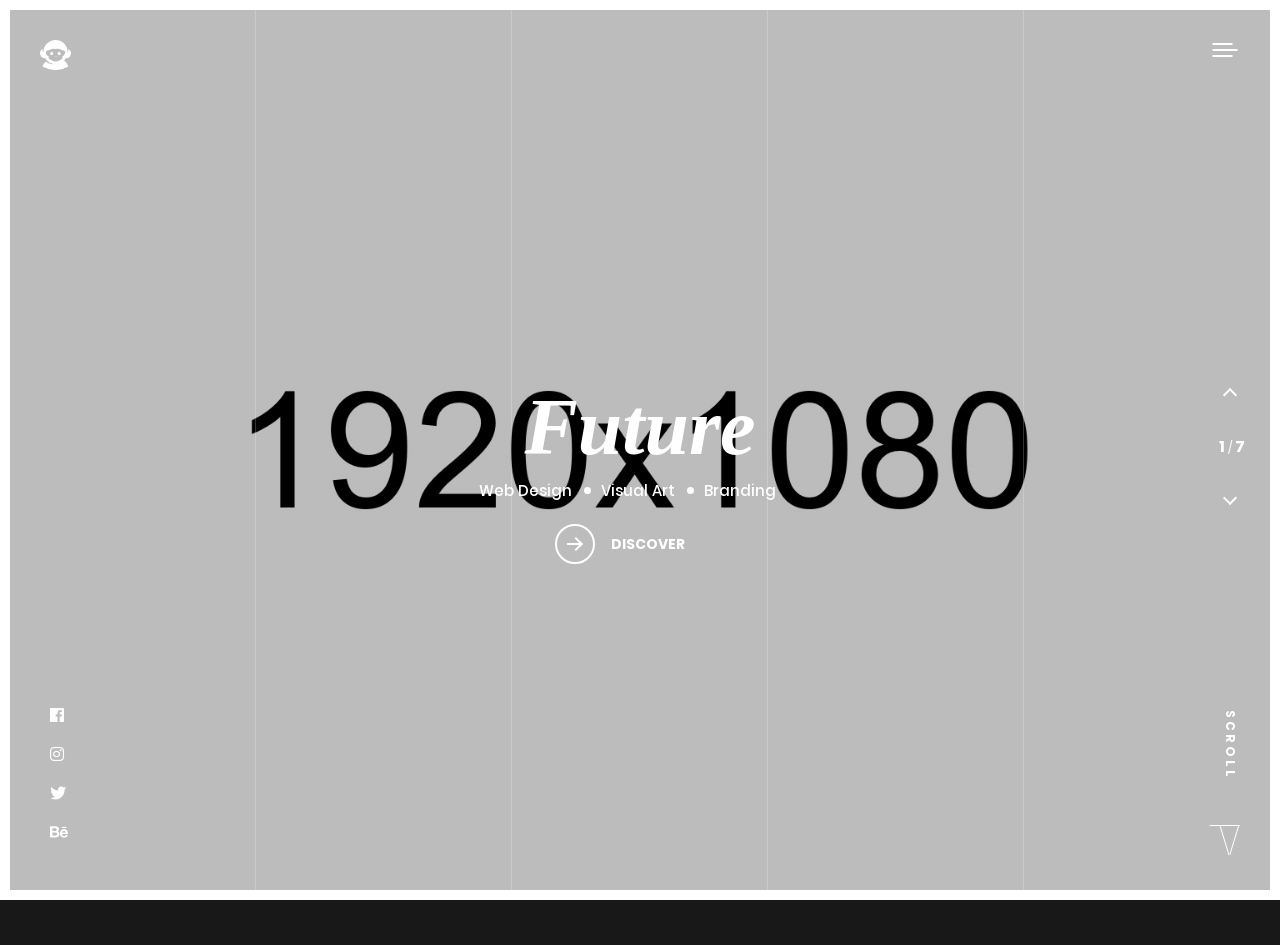
<file: index.html>
<!DOCTYPE html>
<html lang="en">

<head>
    <meta charset="UTF-8">
    <meta name="viewport" content="width=device-width, initial-scale=1.0">
    <meta http-equiv="X-UA-Compatible" content="ie=edge">
    <title>Marmozet - Fullscreen</title>
   
    <link rel="stylesheet" href="vendor/font-awesome-5/css/fontawesome-all.min.css">
    <link rel="stylesheet" href="css/custom.css">
    <link rel="stylesheet" href="css/main.css">
    <link rel="stylesheet" href="css/fullsreen-showcase.css">
    <link rel="stylesheet" href="css/responsive-fullsreen.css">
</head>

<body>
    <!-- Preloader  -->
    <div id="preloader">
        <div class="loader-logo text-center">
            <img src="img/logo.png" alt="">
            <p>Please Wait</p>
        </div>
    </div>
    <div class="loader">
        <div class="block_first"></div>
        <div class="block_second"></div>
    </div>

    <!-- Navbar -->
    <nav>
        <div class="">
            <div class="nav-burger c-magnetic">
                <div class="span">
                    <div class="toggle-btn link empty-cursor">
                        <div class="burger-menu">
                            <span class="one"></span>
                            <span class="two"></span>
                            <span class="tre"></span>
                        </div>
                    </div>
                </div>
            </div>
        </div>

        <div class="bg_block_first"></div>
        <div class="bg_block_second"></div>

        <div class="manu-container">
            <div class="menu">
                <div class="data">
                    <div class="links">
                        <ul>
                            <li><span class="menu-link multi-start">Works</span>
                                <ul class="multimenu">
                                    <li><a class="link load-marmoset" href="index.html">Fullscreen</a></li>
                                    <li><a class="link load-marmoset" href="home-single.html">Single</a></li>
                                    <li><a class="link load-marmoset" href="home-multi-vert.html">Multi</a></li>
                                </ul>
                            </li>
                            <li><a class="menu-link multi-leave link load-marmoset" href="about.html">About</a></li>
                            <li><a class="menu-link multi-leave link load-marmoset" href="contact.html">Contact</a></li>
                            <li><a class="menu-link multi-leave link load-marmoset" href="index.html">Buy Now</a></li>
                        </ul>
                    </div>

                </div>

            </div>
        </div>
    </nav>
    <!-- Logo -->
    <div class="logo">
        <a class="link" href="index.html"><img src="img/logo.png" alt="logo"></a>
    </div>

    <!-- Custom Cursor -->
    <div class="cursor"></div>
    <div class="cursor-follower"></div>
    <div class="up-down">
        <div class="to-up c-magnetic empty-cursor">
            <div class="span">
                <div class="circle">
                    <div class="arrow"></div>
                </div>
            </div>
        </div>
        <div class="to-down c-magnetic empty-cursor">
            <div class="span">
                <div class="circle">
                    <div class="arrow"></div>
                </div>
            </div>
        </div>
    </div>
    <div class="swiper-pagination"></div>
    <!-- social media -->
    <div class="social">
        <ul>
            <li class="c-magnetic">
                <span>
                    <a class="link span" href="#" target="_blank">
                        <i class="fab fa-facebook" aria-hidden="true"></i>
                    </a>
                </span>
            </li>

            <li class="c-magnetic">
                <span>
                    <a class="link span" href="#" target="_blank">
                        <i class="fab fa-instagram" aria-hidden="true"></i>
                    </a>
                </span>
            </li>

            <li class="c-magnetic">
                <span>
                    <a class="link span" href="#" target="_blank">
                        <i class="fab fa-twitter" aria-hidden="true"></i>
                    </a>
                </span>
            </li>

            <li class="c-magnetic">
                <span>
                    <a class="link span" href="#" target="_blank">
                        <i class="fab fa-behance" aria-hidden="true"></i>
                    </a>
                </span>
            </li>
        </ul>
    </div>

    <div class="copyright">
        <p>&copy; cingunt 2019</p>
    </div>

    <!-- Scroll Animimation -->
    <div class="c-scroll-icon">
        <p>SCROLL</p>
        <div class="c-scroll-icon-line-mask">
            <div class="c-scroll-icon-line"></div>
        </div>
        <div class="c-scroll-icon-triangle">
            <div class="c-scroll-icon-triangle-mask first">
                <div class="c-scroll-icon-triangle-line first"></div>
            </div>
            <div class="c-scroll-icon-triangle-mask right">
                <div class="c-scroll-icon-triangle-line right"></div>
            </div>
            <div class="c-scroll-icon-triangle-mask left">
                <div class="c-scroll-icon-triangle-line left"></div>
            </div>
            <div class="c-scroll-icon-triangle-mask last">
                <div class="c-scroll-icon-triangle-line last"></div>
            </div>
        </div>
    </div>



    <!-- border main -->
    <div class="border-fixed"></div>

    <div class="swiper-container">

        <div class="swiper-wrapper">

            <!-- Start Project 00 -->
            <div class="swiper-slide">

                <div class="title-work">
                    <!-- Project Title -->
                    <h2>
                        <span class="head-text">Future</span>
                    </h2>
                    <!-- Project Tag -->
                    <div class="tag-head">
                        <ul class="tag-work">
                            <li>Web Design</li>
                            <li>Visual Art</li>
                            <li>Branding</li>
                        </ul>
                    </div>
                    <!-- Project Button -->
                    <div class="c-magnetic">
                        <div class="span">
                            <div class="btn-discover">
                                <a class="load-marmoset" href="single-project.html">
                                    <div class="learn-more empty-cursor">
                                        <div class="circle">
                                            <span class="icon arrow"></span>
                                        </div>
                                        <p class="button-text">DISCOVER</p>
                                    </div>
                                </a>
                            </div>
                        </div>
                    </div>

                </div>
                <!-- Project Background -->
                <div class="bg">
                    <div class="overlay-bg"></div>
                    <div class="project-img project-0"></div>
                </div>
                <!-- overlay on slide -->
                <div class="overlay-swipe">
                    <div class="over-1"></div>
                    <div class="over-2"></div>
                    <div class="over-3"></div>
                    <div class="over-4"></div>
                    <div class="over-5"></div>

                    <div class="over-1-border"></div>
                    <div class="over-2-border"></div>
                    <div class="over-3-border"></div>
                    <div class="over-4-border"></div>
                </div>
            </div>
            <!-- End Project 00 -->

            <!-- Start Project 01 -->
            <div class="swiper-slide">

                <div class="title-work">
                    <!-- Project Title -->
                    <h2>
                        <span class="head-text">Hidden School</span>
                    </h2>
                    <!-- Project Tag -->
                    <div class="tag-head">
                        <ul class="tag-work">
                            <li>Web Design</li>
                            <li>Visual Art</li>
                            <li>Branding</li>
                        </ul>
                    </div>
                    <!-- Project Button -->
                    <div class="c-magnetic">
                        <div class="span">
                            <div class="btn-discover">
                                <a class="load-marmoset" href="single-project.html">
                                    <div class="learn-more empty-cursor">
                                        <div class="circle">
                                            <span class="icon arrow"></span>
                                        </div>
                                        <p class="button-text">DISCOVER</p>
                                    </div>
                                </a>
                            </div>
                        </div>
                    </div>

                </div>
                <!-- Project Background -->
                <div class="bg">
                    <div class="overlay-bg"></div>
                    <div class="project-img project-1"></div>
                </div>

                <!-- overlay on slide -->
                <div class="overlay-swipe">
                    <div class="over-1"></div>
                    <div class="over-2"></div>
                    <div class="over-3"></div>
                    <div class="over-4"></div>
                    <div class="over-5"></div>

                    <div class="over-1-border"></div>
                    <div class="over-2-border"></div>
                    <div class="over-3-border"></div>
                    <div class="over-4-border"></div>
                </div>
            </div>
            <!-- End Project 01 -->


            <!-- Start Project 02 -->
            <div class="swiper-slide">
                <div class="title-work">
                    <!-- Project Title -->
                    <h2>
                        <span class="head-text">Adventures</span>
                    </h2>
                    <!-- Project Tag -->
                    <div class="tag-head">
                        <ul class="tag-work">
                            <li>Photography</li>
                            <li>Visual Art</li>
                            <li>Direction</li>
                        </ul>
                    </div>
                    <!-- Project Button -->
                    <div class="c-magnetic">
                        <div class="span">
                            <div class="btn-discover">
                                <a class="load-marmoset" href="single-project.html">
                                    <div class="learn-more empty-cursor">
                                        <div class="circle">
                                            <span class="icon arrow"></span>
                                        </div>
                                        <p class="button-text">DISCOVER</p>
                                    </div>
                                </a>
                            </div>
                        </div>
                    </div>
                </div>
                <!-- Project Background -->
                <div class="bg">
                    <div class="overlay-bg"></div>
                    <div class="project-img project-2"></div>
                </div>
                <!-- overlay on slide -->
                <div class="overlay-swipe">
                    <div class="over-1"></div>
                    <div class="over-2"></div>
                    <div class="over-3"></div>
                    <div class="over-4"></div>
                    <div class="over-5"></div>

                    <div class="over-1-border"></div>
                    <div class="over-2-border"></div>
                    <div class="over-3-border"></div>
                    <div class="over-4-border"></div>
                </div>
            </div>
            <!-- End Project 02 -->


            <!-- Start Project 03 -->
            <div class="swiper-slide">
                <div class="title-work">
                    <!-- Project Title -->
                    <h2>
                        <span class="head-text">Yuvva</span>
                    </h2>
                    <!-- Project Tag -->
                    <div class="tag-head">
                        <ul class="tag-work">
                            <li>Web Design</li>
                            <li>Visual Art</li>
                            <li>Branding</li>
                        </ul>
                    </div>
                    <!-- Project Button -->
                    <div class="c-magnetic">
                        <div class="span">
                            <div class="btn-discover">
                                <a class="load-marmoset" href="single-project.html">
                                    <div class="learn-more empty-cursor">
                                        <div class="circle">
                                            <span class="icon arrow"></span>
                                        </div>
                                        <p class="button-text">DISCOVER</p>
                                    </div>
                                </a>
                            </div>
                        </div>
                    </div>
                </div>

                <!-- Project Background -->
                <div class="bg">
                    <div class="overlay-bg"></div>
                    <div class="project-img project-3"></div>
                </div>
                <!-- overlay on slide -->
                <div class="overlay-swipe">
                    <div class="over-1"></div>
                    <div class="over-2"></div>
                    <div class="over-3"></div>
                    <div class="over-4"></div>
                    <div class="over-5"></div>

                    <div class="over-1-border"></div>
                    <div class="over-2-border"></div>
                    <div class="over-3-border"></div>
                    <div class="over-4-border"></div>
                </div>
            </div>
            <!-- End Project 03 -->

            <!-- Start Project 04 -->
            <div class="swiper-slide">
                <div class="title-work">
                    <!-- Project Title -->
                    <h2>
                        <span class="head-text">Castle la</span>
                    </h2>
                    <!-- Project Tag -->
                    <div class="tag-head">
                        <ul class="tag-work">
                            <li>Web Design</li>
                            <li>Visual Art</li>
                            <li>Branding</li>
                        </ul>
                    </div>
                    <!-- Project Button -->
                    <div class="c-magnetic">
                        <div class="span">
                            <div class="btn-discover">
                                <a class="load-marmoset" href="single-project.html">
                                    <div class="learn-more empty-cursor">
                                        <div class="circle">
                                            <span class="icon arrow"></span>
                                        </div>
                                        <p class="button-text">DISCOVER</p>
                                    </div>
                                </a>
                            </div>
                        </div>
                    </div>
                </div>

                <!-- Project Background -->
                <div class="bg">
                    <div class="overlay-bg"></div>
                    <div class="project-img project-4"></div>
                </div>
                <!-- overlay on slide -->
                <div class="overlay-swipe">
                    <div class="over-1"></div>
                    <div class="over-2"></div>
                    <div class="over-3"></div>
                    <div class="over-4"></div>
                    <div class="over-5"></div>

                    <div class="over-1-border"></div>
                    <div class="over-2-border"></div>
                    <div class="over-3-border"></div>
                    <div class="over-4-border"></div>
                </div>
            </div>
            <!-- End Project 04 -->

            <!-- Start Project 05 -->
            <div class="swiper-slide">
                <div class="title-work">
                    <!-- Project Title -->
                    <h2>
                        <span class="head-text">After Hours</span>
                    </h2>
                    <!-- Project Tag -->
                    <div class="tag-head">
                        <ul class="tag-work">
                            <li>Web Design</li>
                            <li>Visual Art</li>
                            <li>Branding</li>
                        </ul>
                    </div>
                    <!-- Project Button -->
                    <div class="c-magnetic">
                        <div class="span">
                            <div class="btn-discover">
                                <a class="load-marmoset" href="single-project.html">
                                    <div class="learn-more empty-cursor">
                                        <div class="circle">
                                            <span class="icon arrow"></span>
                                        </div>
                                        <p class="button-text">DISCOVER</p>
                                    </div>
                                </a>
                            </div>
                        </div>
                    </div>
                </div>
                <!-- Project Background -->
                <div class="bg">
                    <div class="overlay-bg"></div>
                    <div class="project-img project-5"></div>
                </div>
                <!-- overlay on slide -->
                <div class="overlay-swipe">
                    <div class="over-1"></div>
                    <div class="over-2"></div>
                    <div class="over-3"></div>
                    <div class="over-4"></div>
                    <div class="over-5"></div>

                    <div class="over-1-border"></div>
                    <div class="over-2-border"></div>
                    <div class="over-3-border"></div>
                    <div class="over-4-border"></div>
                </div>
            </div>
            <!-- End Project 05 -->

            <!-- Start Project 06 -->
            <div class="swiper-slide">
                <div class="title-work">
                    <!-- Project Title -->
                    <h2>
                        <span class="head-text">Morning Dew</span>
                    </h2>
                    <!-- Project Tag -->
                    <div class="tag-head">
                        <ul class="tag-work">
                            <li>Web Design</li>
                            <li>Visual Art</li>
                            <li>Branding</li>
                        </ul>
                    </div>
                    <!-- Project Button -->
                    <div class="c-magnetic">
                        <div class="span">
                            <div class="btn-discover">
                                <a class="load-marmoset" href="single-project.html">
                                    <div class="learn-more empty-cursor">
                                        <div class="circle">
                                            <span class="icon arrow"></span>
                                        </div>
                                        <p class="button-text">DISCOVER</p>
                                    </div>
                                </a>
                            </div>
                        </div>
                    </div>
                </div>

                <!-- Project Background -->
                <div class="bg">
                    <div class="overlay-bg"></div>
                    <div class="project-img project-6"></div>
                </div>
                <!-- overlay on slide -->
                <div class="overlay-swipe">
                    <div class="over-1"></div>
                    <div class="over-2"></div>
                    <div class="over-3"></div>
                    <div class="over-4"></div>
                    <div class="over-5"></div>

                    <div class="over-1-border"></div>
                    <div class="over-2-border"></div>
                    <div class="over-3-border"></div>
                    <div class="over-4-border"></div>
                </div>
            </div>
            <!-- End Project 06 -->

        </div>
    </div>


    <script src="js/plugin.js"></script>
    <script src="js/fullsreen-showcase.js"></script>
    <script src="js/main.js"></script>
</body>

</html>
</file>
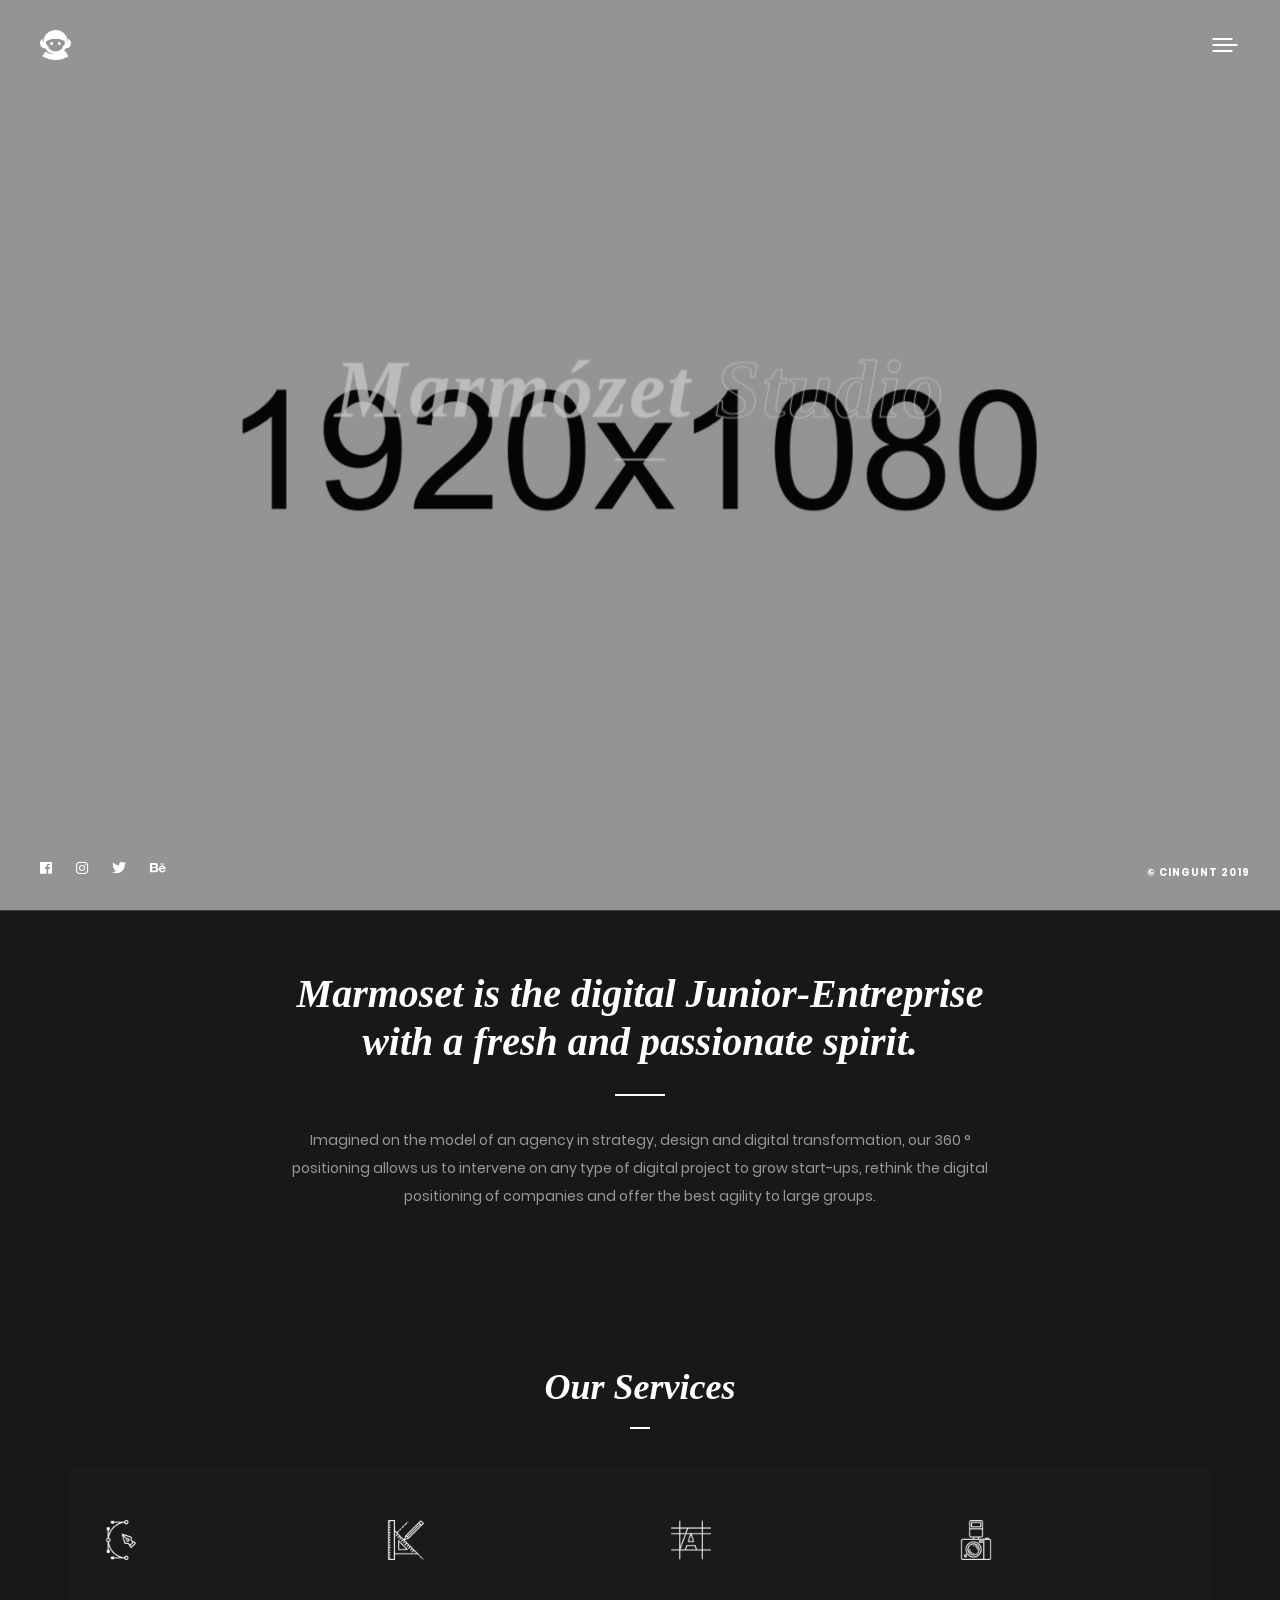
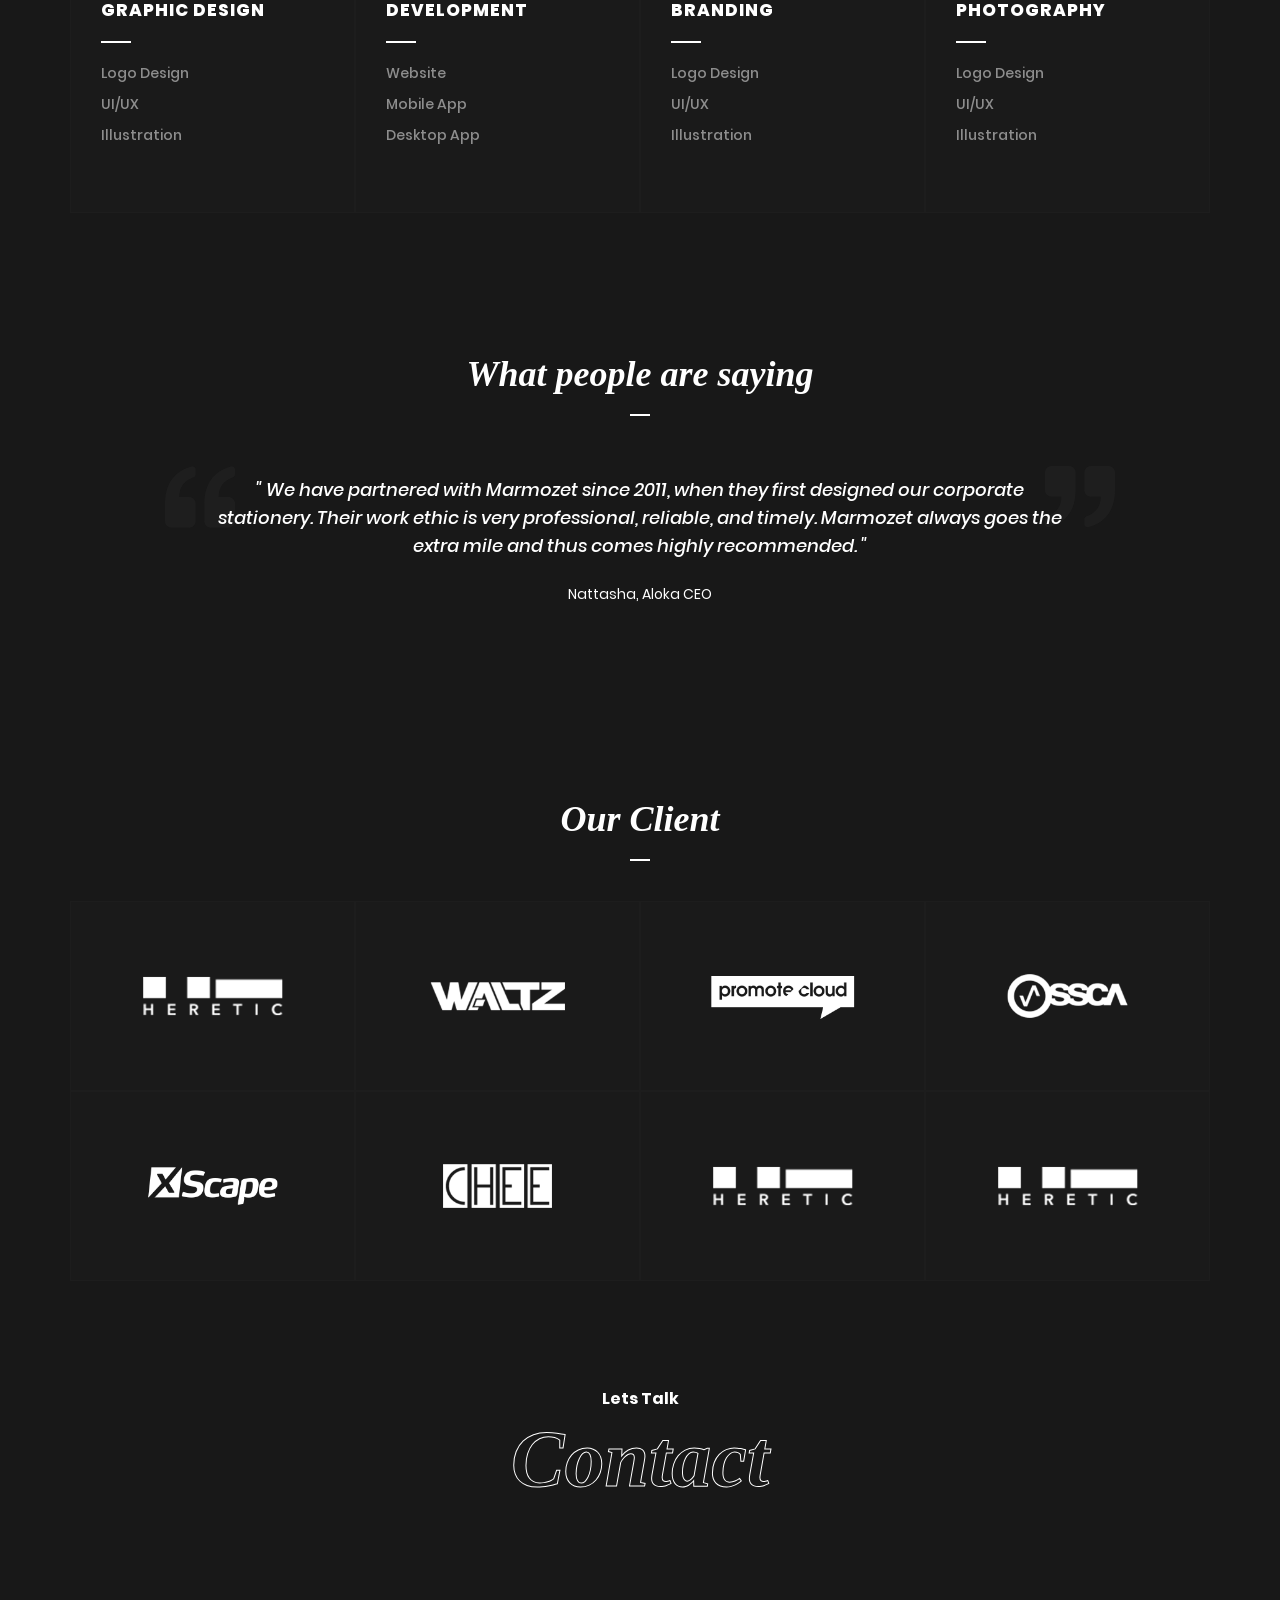
<file: about.html>
<!DOCTYPE html>
<html lang="en">

<head>
    <meta charset="UTF-8">
    <meta name="viewport" content="width=device-width, initial-scale=1.0">
    <meta http-equiv="X-UA-Compatible" content="ie=edge">
    <title>Marmozet - About</title>
   
    <link rel="stylesheet" href="vendor/font-awesome-5/css/fontawesome-all.min.css">
    <link rel="stylesheet" href="css/custom.css">
    <link rel="stylesheet" href="css/main.css">
    <link rel="stylesheet" href="css/responsive.css">
</head>

<body>
    <!-- Preloader  -->
    <div id="preloader">
            <div class="loader-logo text-center">
                <img src="img/logo.png" alt="">
                <p>Please Wait</p>
            </div>
        </div>
    <div class="loader">
        <div class="block_first"></div>
        <div class="block_second"></div>
    </div>

    <!-- Navbar -->
    <nav>
        <div class="">
            <div class="nav-burger c-magnetic">
                <div class="span">
                    <div class="toggle-btn link empty-cursor">
                        <div class="burger-menu">
                            <span class="one"></span>
                            <span class="two"></span>
                            <span class="tre"></span>
                        </div>
                    </div>
                </div>
            </div>
        </div>

        <div class="bg_block_first"></div>
        <div class="bg_block_second"></div>

        <div class="manu-container">
            <div class="menu">
                <div class="data">
                    <div class="links">
                        <ul>
                            <li><span class="menu-link multi-start">Works</span>
                                <ul class="multimenu">
                                    <li><a class="link load-marmoset" href="index.html">Fullscreen</a></li>
                                    <li><a class="link load-marmoset" href="home-single.html">Single</a></li>
                                    <li><a class="link load-marmoset" href="home-multi-vert.html">Multi</a></li>
                                </ul>
                            </li>
                            <li><a class="menu-link multi-leave link load-marmoset" href="about.html">About</a></li>
                            <li><a class="menu-link multi-leave link load-marmoset" href="contact.html">Contact</a></li>
                            <li><a class="menu-link multi-leave link load-marmoset" href="index.html">Buy Now</a></li>
                        </ul>
                    </div>

                </div>

            </div>
        </div>
    </nav>
    <!-- Logo -->
    <div class="logo">
        <a class="link" href="index.html"><img src="img/logo.png" alt="logo"></a>
    </div>

    <!-- Custom Cursor -->
    <div class="cursor"></div>
    <div class="cursor-follower"></div>

    <!-- social media -->
    <div class="social">
        <ul>
            <li class="c-magnetic">
                <span>
                    <a class="link span" href="#" target="_blank">
                        <i class="fab fa-facebook" aria-hidden="true"></i>
                    </a>
                </span>
            </li>

            <li class="c-magnetic">
                <span>
                    <a class="link span" href="#" target="_blank">
                        <i class="fab fa-instagram" aria-hidden="true"></i>
                    </a>
                </span>
            </li>

            <li class="c-magnetic">
                <span>
                    <a class="link span" href="#" target="_blank">
                        <i class="fab fa-twitter" aria-hidden="true"></i>
                    </a>
                </span>
            </li>

            <li class="c-magnetic">
                <span>
                    <a class="link span" href="#" target="_blank">
                        <i class="fab fa-behance" aria-hidden="true"></i>
                    </a>
                </span>
            </li>
        </ul>
    </div>

    <div class="copyright">
        <p>&copy; cingunt 2019</p>
    </div>

    <div class="about about-bg centered">
        <div class="container">
            <div class="row">
                <div class="col-12 text-center">
                    <div class="main-title">
                        <h1 class="strokes">Marmózet <span>Studio</span></h1>

                        <div class="dash"></div>
                    </div>

                </div>
            </div>
        </div>
    </div>

    <div class="mt-full"></div>
    <section class="about-us-text">
        <div class="container">
            <div class="row">
                <div class="col-lg-8 offset-lg-2 text-center">
                    <h3 data-aos="fade-up">Marmoset is the digital Junior-Entreprise with a fresh and passionate
                        spirit.</h3>
                    <div class="dash"></div>
               
                    <p data-aos="fade-up">Imagined on the model of an agency in strategy, design and digital
                        transformation, our 360 ° positioning allows us to intervene on any type of digital project to
                        grow start-ups, rethink the digital positioning of companies and offer the best agility to
                        large groups.</p>
                </div>
            </div>
        </div>
    </section>
    <!-- Start Service -->
    <section id="service">
        <div class="container">
            <div class="title-content text-center" data-aos="fade-up">
                <h2>Our Services</h2>

            </div>
            <div class="row mt-30">
                <div class="col-lg-3 px-0 mt-30" data-aos="fade-up">
                    <div class="service-item">
                        <div class="service-icon">
                            <img src="img/service/1.png" alt="">
                        </div>
                        <div class="service-text">
                            <h3>GRAPHIC DESIGN</h3>

                            <div class="service-line"></div>
                            <ul class="service-list">
                                <li>Logo Design</li>
                                <li>UI/UX</li>
                                <li>Illustration</li>
                            </ul>
                        </div>
                    </div>
                </div>

                <div class="col-lg-3 px-0 mt-30" data-aos="fade-up">
                    <div class="service-item">
                        <div class="service-icon">
                            <img src="img/service/2.png" alt="">
                        </div>
                        <div class="service-text">
                            <h3>DEVELOPMENT</h3>
                            <div class="service-line"></div>
                            <ul class="service-list">
                                <li>Website</li>
                                <li>Mobile App</li>
                                <li>Desktop App</li>
                            </ul>
                        </div>
                    </div>
                </div>

                <div class="col-lg-3 px-0 mt-30" data-aos="fade-up">
                    <div class="service-item">
                        <div class="service-icon">
                            <img src="img/service/3.png" alt="">
                        </div>
                        <div class="service-text">
                            <h3>BRANDING</h3>

                            <div class="service-line"></div>
                            <ul class="service-list">
                                <li>Logo Design</li>
                                <li>UI/UX</li>
                                <li>Illustration</li>
                            </ul>
                        </div>
                    </div>
                </div>

                <div class="col-lg-3 px-0 mt-30" data-aos="fade-up">
                    <div class="service-item bg-main">
                        <div class="service-icon">
                            <img src="img/service/4.png" alt="">
                        </div>
                        <div class="service-text">
                            <h3>Photography</h3>

                            <div class="service-line"></div>
                            <ul class="service-list">
                                <li>Logo Design</li>
                                <li>UI/UX</li>
                                <li>Illustration</li>
                            </ul>
                        </div>
                    </div>
                </div>

            </div>

        </div>
    </section>
    <!-- End Service -->
    <section id="testimonial">
        <div class="testimonial">
            <div class="container">
                <div class="title-content text-center" data-aos="fade-up">
                    <h2>What people are saying</h2>
                  
                </div>

                <div class="row mt-30" data-aos="fade-up">
                    <div class="col-lg-10 offset-lg-1 mt-20">
                        <div class="quot-left">
                            <i class="fa fa-quote-left" aria-hidden="true"></i>
                        </div>
                        <div class="quot-right">
                            <i class="fa fa-quote-right" aria-hidden="true"></i>
                        </div>
                        <div class="testimonial">
                            <div class="owl-carousel owl-theme">
                                <div class="item-testi-slide">

                                    <div class="testimonial-item text-center">
                                        <p>" We have partnered with Marmozet since 2011, when they first designed
                                            our
                                            corporate stationery. Their work ethic is very professional, reliable, and
                                            timely. Marmozet always goes the extra mile and thus comes highly
                                            recommended. "</p>
                                        <div class="author">
                                            <p class="author-text">Nattasha, Aloka CEO</p>
                                        </div>
                                    </div>

                                </div>
                            </div>
                        </div>
                    </div>
                </div>
                <div class="line-testi"></div>
            </div>
        </div>
    </section>
    <!-- Start Client -->
    <section id="client">
        <div class="container">
            <div class="title-content text-center" data-aos="fade-up">
                <h2>Our Client</h2>
      
            </div>
            <div class="row mt-60" data-aos="fade-up">
                <div class="col-6 col-lg-3 px-0">
                    <div class="service-item">
                        <div class="client-icon">
                            <img src="img/partner/light/client-1.png" alt="">
                        </div>
                    </div>
                </div>

                <div class="col-6 col-lg-3 px-0">
                    <div class="service-item">
                        <div class="client-icon">
                            <img src="img/partner/light/client-2.png" alt="">
                        </div>
                    </div>
                </div>

                <div class="col-6 col-lg-3 px-0">
                    <div class="service-item">
                        <div class="client-icon">
                            <img src="img/partner/light/client-3.png" alt="">
                        </div>
                    </div>
                </div>

                <div class="col-6 col-lg-3 px-0">
                    <div class="service-item">
                        <div class="client-icon">
                            <img src="img/partner/light/client-4.png" alt="">
                        </div>
                    </div>
                </div>

                <div class="col-6 col-lg-3 px-0">
                    <div class="service-item">
                        <div class="client-icon">
                            <img src="img/partner/light/client-5.png" alt="">
                        </div>
                    </div>
                </div>

                <div class="col-6 col-lg-3 px-0">
                    <div class="service-item">
                        <div class="client-icon">
                            <img src="img/partner/light/client-6.png" alt="">
                        </div>
                    </div>
                </div>

                <div class="col-6 col-lg-3 px-0">
                    <div class="service-item">
                        <div class="client-icon">
                            <img src="img/partner/light/client-1.png" alt="">
                        </div>
                    </div>
                </div>

                <div class="col-6 col-lg-3 px-0">
                    <div class="service-item">
                        <div class="client-icon">
                            <img src="img/partner/light/client-1.png" alt="">
                        </div>
                    </div>
                </div>

            </div>

        </div>
    </section>
    <!-- End Service -->

    <div class="next-page centered">
        <div class="container text-center" data-aos="fade-up">
            <div class="title">
                <p>Lets Talk</p>
                <h3 class="strokes"><a class="link load-marmoset" href="contact.html"><span>Contact</span></a></h3>
            </div>
        </div>
    </div>


    <script src="js/plugin.js"></script>
    <script src="js/main.js"></script>
</body>

</html>
</file>
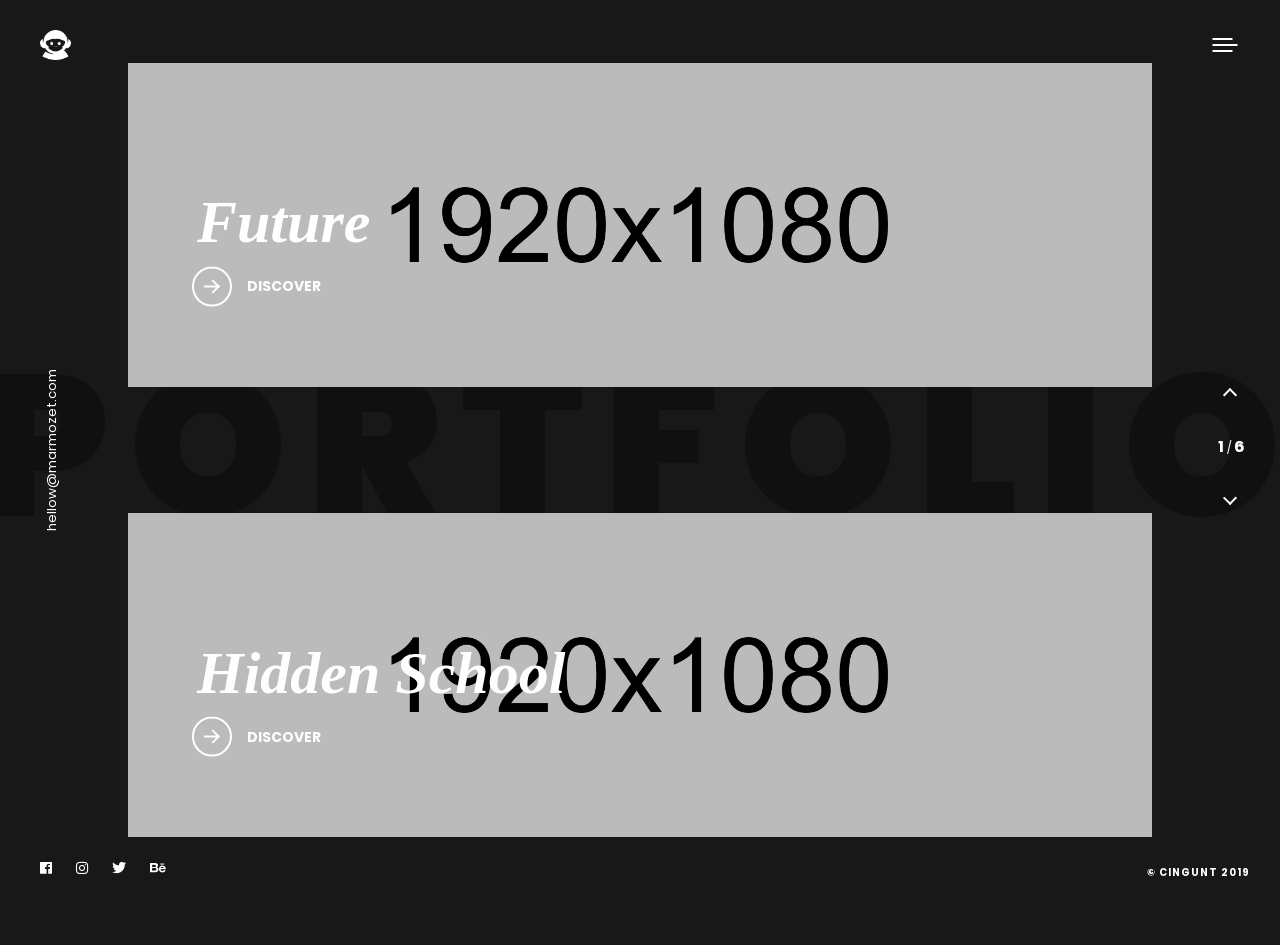
<file: home-multi-vert.html>
<!DOCTYPE html>
<html lang="en">

<head>
    <meta charset="UTF-8">
    <meta name="viewport" content="width=device-width, initial-scale=1.0">
    <meta http-equiv="X-UA-Compatible" content="ie=edge">
    <title>Marmozet - Multi Vertical</title>
    <link rel="stylesheet" href="vendor/font-awesome-5/css/fontawesome-all.min.css">
    <link rel="stylesheet" href="css/custom.css">
    <link rel="stylesheet" href="css/main.css">
    <link rel="stylesheet" href="css/multi-vert-showcase.css">
    <link rel="stylesheet" href="css/responsive.css">
</head>

<body>
    <!-- Preloader  -->
    <div id="preloader">
        <div class="loader-logo text-center">
            <img src="img/logo.png" alt="">
            <p>Please Wait</p>
        </div>
    </div>
    <div class="loader">
        <div class="block_first"></div>
        <div class="block_second"></div>
    </div>

    <!-- Navbar -->
    <nav>
        <div>
            <div class="nav-burger c-magnetic">
                <div class="span">
                    <div class="toggle-btn link empty-cursor">
                        <div class="burger-menu">
                            <span class="one"></span>
                            <span class="two"></span>
                            <span class="tre"></span>
                        </div>
                    </div>
                </div>
            </div>
        </div>

        <div class="bg_block_first"></div>
        <div class="bg_block_second"></div>

        <div class="manu-container">
            <div class="menu">
                <div class="data">
                    <div class="links">
                        <ul>
                            <li><span class="menu-link multi-start">Works</span>
                                <ul class="multimenu">
                                    <li><a class="link load-marmoset" href="index.html">Fullscreen</a></li>
                                    <li><a class="link load-marmoset" href="home-single.html">Single</a></li>
                                    <li><a class="link load-marmoset" href="home-multi-vert.html">Multi</a></li>
                                </ul>
                            </li>
                            <li><a class="menu-link multi-leave link load-marmoset" href="about.html">About</a></li>
                            <li><a class="menu-link multi-leave link load-marmoset" href="contact.html">Contact</a></li>
                            <li><a class="menu-link multi-leave link load-marmoset" href="index.html">Buy Now</a></li>
                        </ul>
                    </div>

                </div>

            </div>
        </div>
    </nav>
    <!-- Logo -->
    <div class="logo">
        <a class="link" href="index.html"><img src="img/logo.png" alt="logo"></a>
    </div>

    <!-- title on Mid -->
    <div class="big-title">
        <h2>PORTFOLIO</h2>
    </div>

    <!-- Email  -->
    <div class="email link c-magnetic">
        <a class="span" href="#">hellow@marmozet.com</a>
    </div>

    <!-- Custom Cursor -->
    <div class="cursor"></div>
    <div class="cursor-follower"></div>
    <div class="up-down">
        <div class="to-up c-magnetic empty-cursor">
            <div class="span">
                <div class="circle">
                    <div class="arrow"></div>
                </div>
            </div>
        </div>
        <div class="to-down c-magnetic empty-cursor">
            <div class="span">
                <div class="circle">
                    <div class="arrow"></div>
                </div>
            </div>
        </div>
    </div>
    <div class="swiper-pagination"></div>

    <!-- social media -->
    <div class="social">
        <ul>
            <li class="c-magnetic">
                <span>
                    <a class="link span" href="#" target="_blank">
                        <i class="fab fa-facebook" aria-hidden="true"></i>
                    </a>
                </span>
            </li>

            <li class="c-magnetic">
                <span>
                    <a class="link span" href="#" target="_blank">
                        <i class="fab fa-instagram" aria-hidden="true"></i>
                    </a>
                </span>
            </li>

            <li class="c-magnetic">
                <span>
                    <a class="link span" href="#" target="_blank">
                        <i class="fab fa-twitter" aria-hidden="true"></i>
                    </a>
                </span>
            </li>

            <li class="c-magnetic">
                <span>
                    <a class="link span" href="#" target="_blank">
                        <i class="fab fa-behance" aria-hidden="true"></i>
                    </a>
                </span>
            </li>
        </ul>
    </div>

    <div class="copyright">
        <p>&copy; cingunt 2019</p>
    </div>

    <div class="swiper-container">
        <div class="swiper-wrapper">

            <!-- Start Project 00 -->
            <div class="swiper-slide">
                <div class="title-work">
                    <!-- Project Title -->
                    <h2>
                        <span class="head-text">Future</span>
                    </h2>

                    <!-- Project Button -->
                    <div class="c-magnetic">
                        <div class="span">
                            <div class="btn-discover">
                                <a class="load-marmoset" href="single-project.html">
                                    <div class="learn-more empty-cursor">
                                        <div class="circle">
                                            <span class="icon arrow"></span>
                                        </div>
                                        <p class="button-text">DISCOVER</p>
                                    </div>
                                </a>
                            </div>
                        </div>
                    </div>

                </div>
                <!-- Project Background -->
                <div class="bg">
                    <div class="overlay-bg"></div>
                    <div class="project-img project-0"></div>
                </div>
            </div>
            <!-- End Project 00 -->

            <!-- Start Project 01 -->
            <div class="swiper-slide">
                <div class="title-work">
                    <!-- Project Title -->
                    <h2>
                        <span class="head-text">Hidden School</span>
                    </h2>

                    <!-- Project Button -->
                    <div class="c-magnetic">
                        <div class="span">
                            <div class="btn-discover">
                                <a class="load-marmoset" href="single-project.html">
                                    <div class="learn-more empty-cursor">
                                        <div class="circle">
                                            <span class="icon arrow"></span>
                                        </div>
                                        <p class="button-text">DISCOVER</p>
                                    </div>
                                </a>
                            </div>
                        </div>
                    </div>

                </div>
                <!-- Project Background -->
                <div class="bg">
                    <div class="overlay-bg"></div>
                    <div class="project-img project-1"></div>
                </div>
            </div>
            <!-- End Project 01 -->


            <!-- Start Project 02 -->
            <div class="swiper-slide">
                <div class="title-work">
                    <!-- Project Title -->
                    <h2>
                        <span class="head-text">Adventures</span>
                    </h2>

                    <!-- Project Button -->
                    <div class="c-magnetic">
                        <div class="span">
                            <div class="btn-discover">
                                <a class="load-marmoset" href="single-project.html">
                                    <div class="learn-more empty-cursor">
                                        <div class="circle">
                                            <span class="icon arrow"></span>
                                        </div>
                                        <p class="button-text">DISCOVER</p>
                                    </div>
                                </a>
                            </div>
                        </div>
                    </div>
                </div>
                <!-- Project Background -->
                <div class="bg">
                    <div class="overlay-bg"></div>
                    <div class="project-img project-2"></div>
                </div>
            </div>
            <!-- End Project 02 -->


            <!-- Start Project 03 -->
            <div class="swiper-slide">
                <div class="title-work">
                    <!-- Project Title -->
                    <h2>
                        <span class="head-text">Yuvva</span>
                    </h2>

                    <!-- Project Button -->
                    <div class="c-magnetic">
                        <div class="span">
                            <div class="btn-discover">
                                <a class="load-marmoset" href="single-project.html">
                                    <div class="learn-more empty-cursor">
                                        <div class="circle">
                                            <span class="icon arrow"></span>
                                        </div>
                                        <p class="button-text">DISCOVER</p>
                                    </div>
                                </a>
                            </div>
                        </div>
                    </div>
                </div>

                <!-- Project Background -->
                <div class="bg">
                    <div class="overlay-bg"></div>
                    <div class="project-img project-3"></div>
                </div>
            </div>
            <!-- End Project 03 -->

            <!-- Start Project 04 -->
            <div class="swiper-slide">
                <div class="title-work">
                    <!-- Project Title -->
                    <h2>
                        <span class="head-text">Castle la</span>
                    </h2>

                    <!-- Project Button -->
                    <div class="c-magnetic">
                        <div class="span">
                            <div class="btn-discover">
                                <a class="load-marmoset" href="single-project.html">
                                    <div class="learn-more empty-cursor">
                                        <div class="circle">
                                            <span class="icon arrow"></span>
                                        </div>
                                        <p class="button-text">DISCOVER</p>
                                    </div>
                                </a>
                            </div>
                        </div>
                    </div>
                </div>

                <!-- Project Background -->
                <div class="bg">
                    <div class="overlay-bg"></div>
                    <div class="project-img project-4"></div>
                </div>
            </div>
            <!-- End Project 04 -->

            <!-- Start Project 05 -->
            <div class="swiper-slide">
                <div class="title-work">
                    <!-- Project Title -->
                    <h2>
                        <span class="head-text">After Hours</span>
                    </h2>

                    <!-- Project Button -->
                    <div class="c-magnetic">
                        <div class="span">
                            <div class="btn-discover">
                                <a class="load-marmoset" href="single-project.html">
                                    <div class="learn-more empty-cursor">
                                        <div class="circle">
                                            <span class="icon arrow"></span>
                                        </div>
                                        <p class="button-text">DISCOVER</p>
                                    </div>
                                </a>
                            </div>
                        </div>
                    </div>
                </div>
                <!-- Project Background -->
                <div class="bg">
                    <div class="overlay-bg"></div>
                    <div class="project-img project-5"></div>
                </div>
            </div>
            <!-- End Project 05 -->

            <!-- Start Project 06 -->
            <div class="swiper-slide">
                <div class="title-work">
                    <!-- Project Title -->
                    <h2>
                        <span class="head-text">Morning Dew</span>
                    </h2>

                    <!-- Project Button -->
                    <div class="c-magnetic">
                        <div class="span">
                            <div class="btn-discover">
                                <a class="load-marmoset" href="single-project.html">
                                    <div class="learn-more empty-cursor">
                                        <div class="circle">
                                            <span class="icon arrow"></span>
                                        </div>
                                        <p class="button-text">DISCOVER</p>
                                    </div>
                                </a>
                            </div>
                        </div>
                    </div>
                </div>
                <!-- Project Background -->
                <!-- Project Background -->
                <div class="bg">
                    <div class="overlay-bg"></div>
                    <div class="project-img project-6"></div>
                </div>
            </div>
            <!-- End Project 06 -->

        </div>
    </div>

    <script src="js/plugin.js"></script>
    <script src="js/multi-showcase-vert.js"></script>
    <script src="js/main.js"></script>
</body>

</html>
</file>
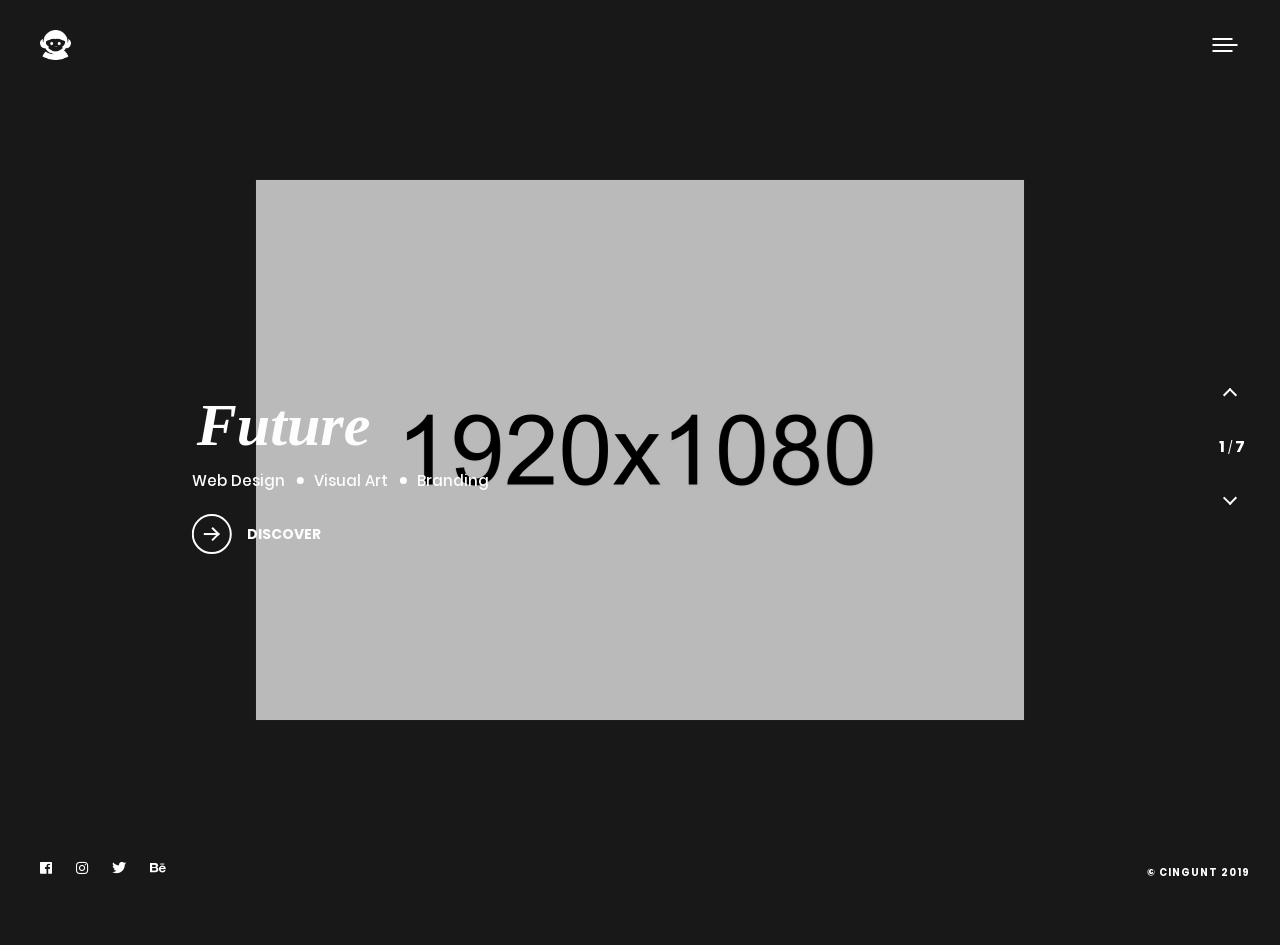
<file: home-single.html>
<!DOCTYPE html>
<html lang="en">

<head>
    <meta charset="UTF-8">
    <meta name="viewport" content="width=device-width, initial-scale=1.0">
    <meta http-equiv="X-UA-Compatible" content="ie=edge">
    <title>Marmozet - Single Vertical</title>
    <link rel="stylesheet" href="vendor/font-awesome-5/css/fontawesome-all.min.css">
    <link rel="stylesheet" href="css/custom.css">
    <link rel="stylesheet" href="css/main.css">
    <link rel="stylesheet" href="css/single-vert-showcase.css">
    <link rel="stylesheet" href="css/responsive.css">
</head>

<body>
    <!-- Preloader  -->
    <div id="preloader">
            <div class="loader-logo text-center">
                <img src="img/logo.png" alt="">
                <p>Please Wait</p>
            </div>
        </div>
    <div class="loader">
        <div class="block_first"></div>
        <div class="block_second"></div>
    </div>

    <!-- Navbar -->
    <nav>
        <div class="">
            <div class="nav-burger c-magnetic">
                <div class="span">
                    <div class="toggle-btn link empty-cursor">
                        <div class="burger-menu">
                            <span class="one"></span>
                            <span class="two"></span>
                            <span class="tre"></span>
                        </div>
                    </div>
                </div>
            </div>
        </div>

        <div class="bg_block_first"></div>
        <div class="bg_block_second"></div>

        <div class="manu-container">
            <div class="menu">
                <div class="data">
                    <div class="links">
                        <ul>
                            <li><span class="menu-link multi-start">Works</span>
                                <ul class="multimenu">
                                    <li><a class="link load-marmoset" href="index.html">Fullscreen</a></li>
                                    <li><a class="link load-marmoset" href="home-single.html">Single</a></li>
                                    <li><a class="link load-marmoset" href="home-multi-vert.html">Multi</a></li>
                                </ul>
                            </li>
                            <li><a class="menu-link multi-leave link load-marmoset" href="about.html">About</a></li>
                            <li><a class="menu-link multi-leave link load-marmoset" href="contact.html">Contact</a></li>
                            <li><a class="menu-link multi-leave link load-marmoset" href="index.html">Buy Now</a></li>
                        </ul>
                    </div>

                </div>

            </div>
        </div>
    </nav>
    <!-- Logo -->
    <div class="logo">
        <a class="link" href="index.html"><img src="img/logo.png" alt="logo"></a>
    </div>



    <!-- Custom Cursor -->
    <div class="cursor"></div>
    <div class="cursor-follower"></div>
    <div class="up-down">
        <div class="to-up c-magnetic empty-cursor">
            <div class="span">
                <div class="circle">
                    <div class="arrow"></div>
                </div>
            </div>
        </div>
        <div class="to-down c-magnetic empty-cursor">
            <div class="span">
                <div class="circle">
                    <div class="arrow"></div>
                </div>
            </div>
        </div>
    </div>
    <div class="swiper-pagination"></div>

    <!-- social media -->
    <div class="social">
        <ul>
            <li class="c-magnetic">
                <span>
                    <a class="link span" href="#" target="_blank">
                        <i class="fab fa-facebook" aria-hidden="true"></i>
                    </a>
                </span>
            </li>

            <li class="c-magnetic">
                <span>
                    <a class="link span" href="#" target="_blank">
                        <i class="fab fa-instagram" aria-hidden="true"></i>
                    </a>
                </span>
            </li>

            <li class="c-magnetic">
                <span>
                    <a class="link span" href="#" target="_blank">
                        <i class="fab fa-twitter" aria-hidden="true"></i>
                    </a>
                </span>
            </li>

            <li class="c-magnetic">
                <span>
                    <a class="link span" href="#" target="_blank">
                        <i class="fab fa-behance" aria-hidden="true"></i>
                    </a>
                </span>
            </li>
        </ul>
    </div>

    <div class="copyright">
        <p>&copy; cingunt 2019</p>
    </div>

    <div class="swiper-container">
        <div class="swiper-wrapper">

            <!-- Start Project 00 -->
            <div class="swiper-slide">
                <div class="title-work">
                    <!-- Project Title -->
                    <h2>
                        <span class="head-text">Future</span>
                    </h2>
                    <!-- Project Tag -->
                    <div class="tag-head">
                        <ul class="tag-work">
                            <li>Web Design</li>
                            <li>Visual Art</li>
                            <li>Branding</li>
                        </ul>
                    </div>
                    <!-- Project Button -->
                    <div class="c-magnetic">
                        <div class="span">
                            <div class="btn-discover">
                                <a class="load-marmoset" href="single-project.html">
                                    <div class="learn-more empty-cursor">
                                        <div class="circle">
                                            <span class="icon arrow"></span>
                                        </div>
                                        <p class="button-text">DISCOVER</p>
                                    </div>
                                </a>
                            </div>
                        </div>
                    </div>

                </div>
                <!-- Project Background -->
                <div class="bg">
                    <div class="overlay-bg"></div>
                    <div class="project-img project-0"></div>
                </div>
            </div>
            <!-- End Project 00 -->

            <!-- Start Project 01 -->
            <div class="swiper-slide">
                <div class="title-work">
                    <!-- Project Title -->
                    <h2>
                        <span class="head-text">Hidden School</span>
                    </h2>
                    <!-- Project Tag -->
                    <div class="tag-head">
                        <ul class="tag-work">
                            <li>Web Design</li>
                            <li>Visual Art</li>
                            <li>Branding</li>
                        </ul>
                    </div>
                    <!-- Project Button -->
                    <div class="c-magnetic">
                        <div class="span">
                            <div class="btn-discover">
                                <a class="load-marmoset" href="single-project.html">
                                    <div class="learn-more empty-cursor">
                                        <div class="circle">
                                            <span class="icon arrow"></span>
                                        </div>
                                        <p class="button-text">DISCOVER</p>
                                    </div>
                                </a>
                            </div>
                        </div>
                    </div>

                </div>
                <!-- Project Background -->
                <div class="bg">
                    <div class="overlay-bg"></div>
                    <div class="project-img project-1"></div>
                </div>
            </div>
            <!-- End Project 01 -->


            <!-- Start Project 02 -->
            <div class="swiper-slide">
                <div class="title-work">
                    <!-- Project Title -->
                    <h2>
                        <span class="head-text">Adventures</span>
                    </h2>
                    <!-- Project Tag -->
                    <div class="tag-head">
                        <ul class="tag-work">
                            <li>Photography</li>
                            <li>Visual Art</li>
                            <li>Direction</li>
                        </ul>
                    </div>
                    <!-- Project Button -->
                    <div class="c-magnetic">
                        <div class="span">
                            <div class="btn-discover">
                                <a class="load-marmoset" href="single-project.html">
                                    <div class="learn-more empty-cursor">
                                        <div class="circle">
                                            <span class="icon arrow"></span>
                                        </div>
                                        <p class="button-text">DISCOVER</p>
                                    </div>
                                </a>
                            </div>
                        </div>
                    </div>
                </div>
                <!-- Project Background -->
                <div class="bg">
                    <div class="overlay-bg"></div>
                    <div class="project-img project-2"></div>
                </div>
            </div>
            <!-- End Project 02 -->


            <!-- Start Project 03 -->
            <div class="swiper-slide">
                <div class="title-work">
                    <!-- Project Title -->
                    <h2>
                        <span class="head-text">Yuvva</span>
                    </h2>
                    <!-- Project Tag -->
                    <div class="tag-head">
                        <ul class="tag-work">
                            <li>Web Design</li>
                            <li>Visual Art</li>
                            <li>Branding</li>
                        </ul>
                    </div>
                    <!-- Project Button -->
                    <div class="c-magnetic">
                        <div class="span">
                            <div class="btn-discover">
                                <a class="load-marmoset" href="single-project.html">
                                    <div class="learn-more empty-cursor">
                                        <div class="circle">
                                            <span class="icon arrow"></span>
                                        </div>
                                        <p class="button-text">DISCOVER</p>
                                    </div>
                                </a>
                            </div>
                        </div>
                    </div>
                </div>

                <!-- Project Background -->
                <div class="bg">
                    <div class="overlay-bg"></div>
                    <div class="project-img project-3"></div>
                </div>
            </div>
            <!-- End Project 03 -->

            <!-- Start Project 04 -->
            <div class="swiper-slide">
                <div class="title-work">
                    <!-- Project Title -->
                    <h2>
                        <span class="head-text">Castle la</span>
                    </h2>
                    <!-- Project Tag -->
                    <div class="tag-head">
                        <ul class="tag-work">
                            <li>Web Design</li>
                            <li>Visual Art</li>
                            <li>Branding</li>
                        </ul>
                    </div>
                    <!-- Project Button -->
                    <div class="c-magnetic">
                        <div class="span">
                            <div class="btn-discover">
                                <a class="load-marmoset" href="single-project.html">
                                    <div class="learn-more empty-cursor">
                                        <div class="circle">
                                            <span class="icon arrow"></span>
                                        </div>
                                        <p class="button-text">DISCOVER</p>
                                    </div>
                                </a>
                            </div>
                        </div>
                    </div>
                </div>

                <!-- Project Background -->
                <div class="bg">
                    <div class="overlay-bg"></div>
                    <div class="project-img project-4"></div>
                </div>
            </div>
            <!-- End Project 04 -->

            <!-- Start Project 05 -->
            <div class="swiper-slide">
                <div class="title-work">
                    <!-- Project Title -->
                    <h2>
                        <span class="head-text">After Hours</span>
                    </h2>
                    <!-- Project Tag -->
                    <div class="tag-head">
                        <ul class="tag-work">
                            <li>Web Design</li>
                            <li>Visual Art</li>
                            <li>Branding</li>
                        </ul>
                    </div>
                    <!-- Project Button -->
                    <div class="c-magnetic">
                        <div class="span">
                            <div class="btn-discover">
                                <a class="load-marmoset" href="single-project.html">
                                    <div class="learn-more empty-cursor">
                                        <div class="circle">
                                            <span class="icon arrow"></span>
                                        </div>
                                        <p class="button-text">DISCOVER</p>
                                    </div>
                                </a>
                            </div>
                        </div>
                    </div>
                </div>
                <!-- Project Background -->
                <div class="bg">
                    <div class="overlay-bg"></div>
                    <div class="project-img project-5"></div>
                </div>
            </div>
            <!-- End Project 05 -->

            <!-- Start Project 06 -->
            <div class="swiper-slide">
                <div class="title-work">
                    <!-- Project Title -->
                    <h2>
                        <span class="head-text">Morning Dew</span>
                    </h2>
                    <!-- Project Tag -->
                    <div class="tag-head">
                        <ul class="tag-work">
                            <li>Web Design</li>
                            <li>Visual Art</li>
                            <li>Branding</li>
                        </ul>
                    </div>
                    <!-- Project Button -->
                    <div class="c-magnetic">
                        <div class="span">
                            <div class="btn-discover">
                                <a class="load-marmoset" href="single-project.html">
                                    <div class="learn-more empty-cursor">
                                        <div class="circle">
                                            <span class="icon arrow"></span>
                                        </div>
                                        <p class="button-text">DISCOVER</p>
                                    </div>
                                </a>
                            </div>
                        </div>
                    </div>
                </div>
                <!-- Project Background -->
                <!-- Project Background -->
                <div class="bg">
                    <div class="overlay-bg"></div>
                    <div class="project-img project-6"></div>
                </div>
            </div>
            <!-- End Project 06 -->

        </div>
    </div>


    <script src="js/plugin.js"></script>
    <script src="js/single-showcase.js"></script>
    <script src="js/main.js"></script>
</body>

</html>
</file>
<file: css/main.css>
/*-----------------------------------------------------------------
Project             : Marmozet – Portfolio Showcase HTML5 Template
Version             : 1.0
Author              : Cingunt-Themes
=====================================================================

[Table of contents]

00. General Style
01. Header/Navbar
02. Project
03. Customize
04. About
05. Service
06. Testimonial
07. Next Page
08. Single Project
09. Contact

==================================================================*/


/* ==========================================================================
                            [00] General Style
   ========================================================================== */

/* Google Font */
/* poppins-100 - latin */
@font-face {
    font-family: 'Poppins';
    font-style: normal;
    font-weight: 100;
    src: url("../fonts/poppins/poppins-v5-latin-100.eot");
    /* IE9 Compat Modes */
    src: local("Poppins Thin"), local("Poppins-Thin"), url("../fonts/poppins/poppins-v5-latin-100.eot?#iefix") format("embedded-opentype"), url("../fonts/poppins/poppins-v5-latin-100.woff2") format("woff2"), url("../fonts/poppins/poppins-v5-latin-100.woff") format("woff"), url("../fonts/poppins/poppins-v5-latin-100.ttf") format("truetype"), url("../fonts/poppins/poppins-v5-latin-100.svg#Poppins") format("svg");
    /* Legacy iOS */
  }
  
  /* poppins-100italic - latin */
  @font-face {
    font-family: 'Poppins';
    font-style: italic;
    font-weight: 100;
    src: url("../fonts/poppins/poppins-v5-latin-100italic.eot");
    /* IE9 Compat Modes */
    src: local("Poppins Thin Italic"), local("Poppins-ThinItalic"), url("../fonts/poppins/poppins-v5-latin-100italic.eot?#iefix") format("embedded-opentype"), url("../fonts/poppins/poppins-v5-latin-100italic.woff2") format("woff2"), url("../fonts/poppins/poppins-v5-latin-100italic.woff") format("woff"), url("../fonts/poppins/poppins-v5-latin-100italic.ttf") format("truetype"), url("../fonts/poppins/poppins-v5-latin-100italic.svg#Poppins") format("svg");
    /* Legacy iOS */
  }
  
  /* poppins-200 - latin */
  @font-face {
    font-family: 'Poppins';
    font-style: normal;
    font-weight: 200;
    src: url("../fonts/poppins/poppins-v5-latin-200.eot");
    /* IE9 Compat Modes */
    src: local("Poppins ExtraLight"), local("Poppins-ExtraLight"), url("../fonts/poppins/poppins-v5-latin-200.eot?#iefix") format("embedded-opentype"), url("../fonts/poppins/poppins-v5-latin-200.woff2") format("woff2"), url("../fonts/poppins/poppins-v5-latin-200.woff") format("woff"), url("../fonts/poppins/poppins-v5-latin-200.ttf") format("truetype"), url("../fonts/poppins/poppins-v5-latin-200.svg#Poppins") format("svg");
    /* Legacy iOS */
  }
  
  /* poppins-300italic - latin */
  @font-face {
    font-family: 'Poppins';
    font-style: italic;
    font-weight: 300;
    src: url("../fonts/poppins/poppins-v5-latin-300italic.eot");
    /* IE9 Compat Modes */
    src: local("Poppins Light Italic"), local("Poppins-LightItalic"), url("../fonts/poppins/poppins-v5-latin-300italic.eot?#iefix") format("embedded-opentype"), url("../fonts/poppins/poppins-v5-latin-300italic.woff2") format("woff2"), url("../fonts/poppins/poppins-v5-latin-300italic.woff") format("woff"), url("../fonts/poppins/poppins-v5-latin-300italic.ttf") format("truetype"), url("../fonts/poppins/poppins-v5-latin-300italic.svg#Poppins") format("svg");
    /* Legacy iOS */
  }
  
  /* poppins-300 - latin */
  @font-face {
    font-family: 'Poppins';
    font-style: normal;
    font-weight: 300;
    src: url("../fonts/poppins/poppins-v5-latin-300.eot");
    /* IE9 Compat Modes */
    src: local("Poppins Light"), local("Poppins-Light"), url("../fonts/poppins/poppins-v5-latin-300.eot?#iefix") format("embedded-opentype"), url("../fonts/poppins/poppins-v5-latin-300.woff2") format("woff2"), url("../fonts/poppins/poppins-v5-latin-300.woff") format("woff"), url("../fonts/poppins/poppins-v5-latin-300.ttf") format("truetype"), url("../fonts/poppins/poppins-v5-latin-300.svg#Poppins") format("svg");
    /* Legacy iOS */
  }
  
  /* poppins-regular - latin */
  @font-face {
    font-family: 'Poppins';
    font-style: normal;
    font-weight: 400;
    src: url("../fonts/poppins/poppins-v5-latin-regular.eot");
    /* IE9 Compat Modes */
    src: local("Poppins Regular"), local("Poppins-Regular"), url("../fonts/poppins/poppins-v5-latin-regular.eot?#iefix") format("embedded-opentype"), url("../fonts/poppins/poppins-v5-latin-regular.woff2") format("woff2"), url("../fonts/poppins/poppins-v5-latin-regular.woff") format("woff"), url("../fonts/poppins/poppins-v5-latin-regular.ttf") format("truetype"), url("../fonts/poppins/poppins-v5-latin-regular.svg#Poppins") format("svg");
    /* Legacy iOS */
  }
  
  /* poppins-italic - latin */
  @font-face {
    font-family: 'Poppins';
    font-style: italic;
    font-weight: 400;
    src: url("../fonts/poppins/poppins-v5-latin-italic.eot");
    /* IE9 Compat Modes */
    src: local("Poppins Italic"), local("Poppins-Italic"), url("../fonts/poppins/poppins-v5-latin-italic.eot?#iefix") format("embedded-opentype"), url("../fonts/poppins/poppins-v5-latin-italic.woff2") format("woff2"), url("../fonts/poppins/poppins-v5-latin-italic.woff") format("woff"), url("../fonts/poppins/poppins-v5-latin-italic.ttf") format("truetype"), url("../fonts/poppins/poppins-v5-latin-italic.svg#Poppins") format("svg");
    /* Legacy iOS */
  }
  
  /* poppins-200italic - latin */
  @font-face {
    font-family: 'Poppins';
    font-style: italic;
    font-weight: 200;
    src: url("../fonts/poppins/poppins-v5-latin-200italic.eot");
    /* IE9 Compat Modes */
    src: local("Poppins ExtraLight Italic"), local("Poppins-ExtraLightItalic"), url("../fonts/poppins/poppins-v5-latin-200italic.eot?#iefix") format("embedded-opentype"), url("../fonts/poppins/poppins-v5-latin-200italic.woff2") format("woff2"), url("../fonts/poppins/poppins-v5-latin-200italic.woff") format("woff"), url("../fonts/poppins/poppins-v5-latin-200italic.ttf") format("truetype"), url("../fonts/poppins/poppins-v5-latin-200italic.svg#Poppins") format("svg");
    /* Legacy iOS */
  }
  
  /* poppins-500 - latin */
  @font-face {
    font-family: 'Poppins';
    font-style: normal;
    font-weight: 500;
    src: url("../fonts/poppins/poppins-v5-latin-500.eot");
    /* IE9 Compat Modes */
    src: local("Poppins Medium"), local("Poppins-Medium"), url("../fonts/poppins/poppins-v5-latin-500.eot?#iefix") format("embedded-opentype"), url("../fonts/poppins/poppins-v5-latin-500.woff2") format("woff2"), url("../fonts/poppins/poppins-v5-latin-500.woff") format("woff"), url("../fonts/poppins/poppins-v5-latin-500.ttf") format("truetype"), url("../fonts/poppins/poppins-v5-latin-500.svg#Poppins") format("svg");
    /* Legacy iOS */
  }
  
  /* poppins-500italic - latin */
  @font-face {
    font-family: 'Poppins';
    font-style: italic;
    font-weight: 500;
    src: url("../fonts/poppins/poppins-v5-latin-500italic.eot");
    /* IE9 Compat Modes */
    src: local("Poppins Medium Italic"), local("Poppins-MediumItalic"), url("../fonts/poppins/poppins-v5-latin-500italic.eot?#iefix") format("embedded-opentype"), url("../fonts/poppins/poppins-v5-latin-500italic.woff2") format("woff2"), url("../fonts/poppins/poppins-v5-latin-500italic.woff") format("woff"), url("../fonts/poppins/poppins-v5-latin-500italic.ttf") format("truetype"), url("../fonts/poppins/poppins-v5-latin-500italic.svg#Poppins") format("svg");
    /* Legacy iOS */
  }
  
  /* poppins-600italic - latin */
  @font-face {
    font-family: 'Poppins';
    font-style: italic;
    font-weight: 600;
    src: url("../fonts/poppins/poppins-v5-latin-600italic.eot");
    /* IE9 Compat Modes */
    src: local("Poppins SemiBold Italic"), local("Poppins-SemiBoldItalic"), url("../fonts/poppins/poppins-v5-latin-600italic.eot?#iefix") format("embedded-opentype"), url("../fonts/poppins/poppins-v5-latin-600italic.woff2") format("woff2"), url("../fonts/poppins/poppins-v5-latin-600italic.woff") format("woff"), url("../fonts/poppins/poppins-v5-latin-600italic.ttf") format("truetype"), url("../fonts/poppins/poppins-v5-latin-600italic.svg#Poppins") format("svg");
    /* Legacy iOS */
  }
  
  /* poppins-600 - latin */
  @font-face {
    font-family: 'Poppins';
    font-style: normal;
    font-weight: 600;
    src: url("../fonts/poppins/poppins-v5-latin-600.eot");
    /* IE9 Compat Modes */
    src: local("Poppins SemiBold"), local("Poppins-SemiBold"), url("../fonts/poppins/poppins-v5-latin-600.eot?#iefix") format("embedded-opentype"), url("../fonts/poppins/poppins-v5-latin-600.woff2") format("woff2"), url("../fonts/poppins/poppins-v5-latin-600.woff") format("woff"), url("../fonts/poppins/poppins-v5-latin-600.ttf") format("truetype"), url("../fonts/poppins/poppins-v5-latin-600.svg#Poppins") format("svg");
    /* Legacy iOS */
  }
  
  /* poppins-700 - latin */
  @font-face {
    font-family: 'Poppins';
    font-style: normal;
    font-weight: 700;
    src: url("../fonts/poppins/poppins-v5-latin-700.eot");
    /* IE9 Compat Modes */
    src: local("Poppins Bold"), local("Poppins-Bold"), url("../fonts/poppins/poppins-v5-latin-700.eot?#iefix") format("embedded-opentype"), url("../fonts/poppins/poppins-v5-latin-700.woff2") format("woff2"), url("../fonts/poppins/poppins-v5-latin-700.woff") format("woff"), url("../fonts/poppins/poppins-v5-latin-700.ttf") format("truetype"), url("../fonts/poppins/poppins-v5-latin-700.svg#Poppins") format("svg");
    /* Legacy iOS */
  }
  
  /* poppins-700italic - latin */
  @font-face {
    font-family: 'Poppins';
    font-style: italic;
    font-weight: 700;
    src: url("../fonts/poppins/poppins-v5-latin-700italic.eot");
    /* IE9 Compat Modes */
    src: local("Poppins Bold Italic"), local("Poppins-BoldItalic"), url("../fonts/poppins/poppins-v5-latin-700italic.eot?#iefix") format("embedded-opentype"), url("../fonts/poppins/poppins-v5-latin-700italic.woff2") format("woff2"), url("../fonts/poppins/poppins-v5-latin-700italic.woff") format("woff"), url("../fonts/poppins/poppins-v5-latin-700italic.ttf") format("truetype"), url("../fonts/poppins/poppins-v5-latin-700italic.svg#Poppins") format("svg");
    /* Legacy iOS */
  }
  
  /* poppins-800 - latin */
  @font-face {
    font-family: 'Poppins';
    font-style: normal;
    font-weight: 800;
    src: url("../fonts/poppins/poppins-v5-latin-800.eot");
    /* IE9 Compat Modes */
    src: local("Poppins ExtraBold"), local("Poppins-ExtraBold"), url("../fonts/poppins/poppins-v5-latin-800.eot?#iefix") format("embedded-opentype"), url("../fonts/poppins/poppins-v5-latin-800.woff2") format("woff2"), url("../fonts/poppins/poppins-v5-latin-800.woff") format("woff"), url("../fonts/poppins/poppins-v5-latin-800.ttf") format("truetype"), url("../fonts/poppins/poppins-v5-latin-800.svg#Poppins") format("svg");
    /* Legacy iOS */
  }
  
  /* poppins-800italic - latin */
  @font-face {
    font-family: 'Poppins';
    font-style: italic;
    font-weight: 800;
    src: url("../fonts/poppins/poppins-v5-latin-800italic.eot");
    /* IE9 Compat Modes */
    src: local("Poppins ExtraBold Italic"), local("Poppins-ExtraBoldItalic"), url("../fonts/poppins/poppins-v5-latin-800italic.eot?#iefix") format("embedded-opentype"), url("../fonts/poppins/poppins-v5-latin-800italic.woff2") format("woff2"), url("../fonts/poppins/poppins-v5-latin-800italic.woff") format("woff"), url("../fonts/poppins/poppins-v5-latin-800italic.ttf") format("truetype"), url("../fonts/poppins/poppins-v5-latin-800italic.svg#Poppins") format("svg");
    /* Legacy iOS */
  }
  
  /* poppins-900 - latin */
  @font-face {
    font-family: 'Poppins';
    font-style: normal;
    font-weight: 900;
    src: url("../fonts/poppins/poppins-v5-latin-900.eot");
    /* IE9 Compat Modes */
    src: local("Poppins Black"), local("Poppins-Black"), url("../fonts/poppins/poppins-v5-latin-900.eot?#iefix") format("embedded-opentype"), url("../fonts/poppins/poppins-v5-latin-900.woff2") format("woff2"), url("../fonts/poppins/poppins-v5-latin-900.woff") format("woff"), url("../fonts/poppins/poppins-v5-latin-900.ttf") format("truetype"), url("../fonts/poppins/poppins-v5-latin-900.svg#Poppins") format("svg");
    /* Legacy iOS */
  }
  
  /* poppins-900italic - latin */
  @font-face {
    font-family: 'Poppins';
    font-style: italic;
    font-weight: 900;
    src: url("../fonts/poppins/poppins-v5-latin-900italic.eot");
    /* IE9 Compat Modes */
    src: local("Poppins Black Italic"), local("Poppins-BlackItalic"), url("../fonts/poppins/poppins-v5-latin-900italic.eot?#iefix") format("embedded-opentype"), url("../fonts/poppins/poppins-v5-latin-900italic.woff2") format("woff2"), url("../fonts/poppins/poppins-v5-latin-900italic.woff") format("woff"), url("../fonts/poppins/poppins-v5-latin-900italic.ttf") format("truetype"), url("../fonts/poppins/poppins-v5-latin-900italic.svg#Poppins") format("svg");
    /* Legacy iOS */
  }
  
  @import url('https://fonts.googleapis.com/css?family=Playfair+Display:900,900i');

/*preloader */
#preloader {
    width: 100%;
    height: 100%;
    position: fixed;
    z-index: 9998;
    background: #181818;
    top: 0;
    left: 0;
    right: 0;
    bottom: 0;
}

#preloader p {
    color: #fff;
    font-size: 12px;
    margin-top: 10px;
}

.loader-logo {
    position: absolute;
    left: 50%;
    top: 50%;
    transform: translate(-50%, -50%);

}

.loader-logo img {
    height: 40px;
}

.mt-full {
    margin-top: 100vh !important;
}

.mt-10 {
    margin-top: 10px !important;
}

.mt-20 {
    margin-top: 20px !important;
}

.mt-30 {
    margin-top: 30px !important;
}

.mt-40 {
    margin-top: 40px !important;
}

.mt-50 {
    margin-top: 50px !important;
}

.mt-60 {
    margin-top: 60px !important;
}

.mt-60 {
    margin-top: 60px !important;
}

.mt-70 {
    margin-top: 70px !important;
}


.mt-80 {
    margin-top: 80px !important;
}


.mt-90 {
    margin-top: 90px !important;
}

.mb-40 {
    margin-bottom: 40px !important;
}
.mb-20 {
    margin-bottom: 20px !important;
}

.centered {
    display: flex;
    align-items: center;
    justify-content: center;
}

section {
    padding-top: 70px;
    padding-bottom: 70px;
}

::-webkit-scrollbar {
    width: 0px;
    ;
}

::-webkit-scrollbar-track {
    background: #ffff;
}

::-webkit-scrollbar-thumb {
    background: #222222;
}

/* ----------------------------------------------------------------
                        [ 01 Navbar/Header ]
-----------------------------------------------------------------*/


.bg_block_first {
    z-index: 97;
    position: fixed;
    width: 100%;
    height: 0;
    top: 0;
    background: #181818;
}

.bg_block_second {
    z-index: 97;
    position: fixed;
    width: 100%;
    height: 0;
    bottom: 0;
    background: #181818;
}

.nav-burger {
    position: fixed;
    right: 30px;
    top: 20px;
    z-index: 99;
}

.toggle-btn {
    position: relative;
    width: 50px;
    height: 50px;
    right: 0px;
    border: 2px solid rgba(255, 255, 255, 0);
    border-radius: 100%;

    cursor: none;
    transition: all 0.4s ease;
}

.burger-menu {
    position: absolute;
    transform: translate(-50%, -50%);
    top: 50%;
    left: 50%
}

.toggle-btn:hover {
    border: 2px solid rgba(255, 255, 255, .5);
}

.one {
    display: block;
    position: relative;
    width: 20px;
    height: 2px;
    background: #fff;
}

.two {
    display: block;
    position: relative;
    width: 25px;
    height: 2px;
    background: #fff;
    margin-top: 4px;
}

.tre {
    display: block;
    position: relative;
    width: 20px;
    height: 2px;
    background: #fff;
    margin-top: 4px;
}

.menu {
    visibility: hidden;
    opacity: 0;
    position: fixed;
    top: 0;
    z-index: 98;
    height: 100vh;
    width: 100%;
    display: flex;
    align-items: center;
    justify-content: center;
}

.menu-text p {
    font-weight: 300;
    line-height: 30px;
    color: #fff;
}

.data {
    text-align: center;
    width: 90%;
}

.hide {
    display: none;
}

.data ul {
    padding: 0;
}

ul {
    list-style: none;
    padding: 0;
}

.menu li {
    color: #fff;

}

.menu-link {
    font-family: 'Playfair Display', serif;
    font-style: italic;
    display: inline-block;
    text-decoration: none;
    color: #fff;
    opacity: 1;
    font-size: 40px;
    font-weight: 800;
    margin: 5px 0;
    padding: 0 10px;
    overflow: hidden;
    transition: all 0.4s ease;
}

.menu-link.hide {
    opacity: 0;
    visibility: hidden;
}

.menu-link:hover {
    opacity: 0.5;
}

.menu-link.active {
    opacity: 1;
}

.bg-nav {
    position: fixed;
    z-index: 22;
    background: #222222;
    top: 0;
    left: 0;
    width: 100%;
    height: 70px;
}


.links {
    margin: 0;
}

.multimenu {
    position: absolute;
    margin: 10px 0;
    top: 10px;
    width: 100%;
    text-align: center;
    z-index: 100;
    opacity: 0;
    visibility: hidden;
}

.multimenu.active {
    opacity: 1;
    visibility: visible;
}

ul.multimenu li {
    display: inline;
    margin: 0 10px;
}

ul.multimenu li a {
    transition: all 0.3s ease;
    font-family: 'Poppins', serif;
    font-size: 20px;
    font-weight: 600;
    letter-spacing: 0px;
    opacity: 1;
    text-decoration: none;
    color: #fff;
}

ul.multimenu li a:hover {
    opacity: 0.5;
}

a:hover {
    text-decoration: none;
    color: #fff;
}

/* social media */
.social {
    position: fixed;
    bottom: 20px;
    left: 30px;
    z-index: 99;
}

.social ul {
    padding: 0;
    margin: 0;
}

.social ul li {
    display: inline;
    margin: 0 10px;
}

.social a {
    font-size: 14px;
    color: #fff;
    opacity: 1;
    transition: all 0.2s ease;
}

.social a:hover {
    opacity: 0.5;
}

.c-magnetic .span {
    display: inline-block;
    /* pointer-events: none; */
}

/* copyright */
.copyright {
    z-index: 99;
    position: fixed;
    bottom: 20px;
    right: 30px;
}

.copyright p {
    margin: 0;
    color: #fff;
    font-family: 'Poppins', sans-serif;
    font-size: 10px;
    font-weight: 700;
    text-transform: uppercase;
    letter-spacing: 1px;
}

/* logo */
.logo {
    position: fixed;
    left: 40px;
    top: 30px;
    z-index: 99;
}

.logo img {
    height: 30px;
}

/* preload block */
.block_first {
    z-index: 999;
    position: fixed;
    width: 100%;
    height: 50%;
    top: 0;
    background: #181818;
}

.block_second {
    z-index: 999;
    position: fixed;
    width: 100%;
    height: 50%;
    bottom: 0;
    background: #181818;
}

body {
    background: #181818;
    height: 100%;
    overflow: hidden;
}


/* ==========================================================================
                            [02] Project
   ========================================================================== */

.bg {
    width: 60%;
    height: 60%;
    position: absolute;
    top: 50%;
    left: 50%;
    transform: translate(-50%, -50%);
    overflow: hidden;
}

.project-img {
    height: 100%;
    width: 100%;
    background-size: cover !important;
    background-position: center center !important;
}

.project-0 {
    background: url('../img/portfolio/0.jpg') no-repeat;
}

.project-1 {
    background: url('../img/portfolio/1.jpg') no-repeat;
}

.project-2 {
    background: url('../img/portfolio/2.jpg') no-repeat;
}


.project-3 {
    background: url('../img/portfolio/3.jpg') no-repeat;
}


.project-4 {
    background: url('../img/portfolio/4.jpg') no-repeat;
}


.project-5 {
    background: url('../img/portfolio/5.jpg') no-repeat;
}


.project-6 {
    background: url('../img/portfolio/6.jpg') no-repeat;
}


.overlay-bg {
    padding: 0;
    position: absolute;
    bottom: 0;
    right: 0;
    width: 0;
    z-index: 1;
    mix-blend-mode: saturation;
    height: 100%;
    background: #000;
}

.project-text {
    position: absolute;
    z-index: 1;
    color: #fff;
    width: 100%;
    text-align: center;
}

html,
body {
    position: relative;
    font-family: 'Poppins';
    overflow-x: hidden;
}

.swiper-container {
    height: 100%;
}

.swiper-wrapper {
    width: 100%;
    height: 100%;
    transition-timing-function: cubic-bezier(.3, .91, .39, 1);
    transition-delay: 0.4s;
}

.title-work {
    pointer-events: none;
    position: absolute;
    transform: translateY(-50%);
    left: 15%;
    z-index: 3;
}

.title-work h2 {
    position: relative;
    overflow: hidden;
    color: #fff;
    font-family: 'Playfair Display', serif;
    font-weight: 900;
    font-size: 60px;
    height: 80px;
    padding-left: 5px;
    padding-right: 5px;
    margin: 0;
    font-style: italic;
}

.head-text {
    display: block;
}

.tag-head {
    position: relative;
    overflow: hidden;
    height: 25px;
    margin-top: 0px;
    margin-bottom: 20px;
}

ul.tag-work {
    padding: 0;
    margin: 0;
}

ul.tag-work li {
    display: inline;
    color: #fff;
    font-weight: 500;
    margin-right: 25px;
    font-size: 15px;
    line-height: 20px;
    /* font-style: italic; */
}

ul.tag-work li:not(:first-child)::before {
    content: '';
    height: 7px;
    width: 7px;
    background: #fff;
    border-radius: 7px;
    margin-top: 8px;
    margin-left: -17px;
    position: absolute;
}


.up-down {
    position: fixed;
    transform: translatey(-50%);
    top: 50%;
    right: 2%;
    z-index: 10;
    cursor: none;
}

.up-down .to-up {
    margin-bottom: 50px;
}

.up-down .circle {
    transition: all 0.45s cubic-bezier(0.65, 0, 0.076, 1);
    position: relative;
    margin: 0;
    width: 50px;
    height: 50px;
    border: 2px solid rgba(255, 255, 255, 0);
    border-radius: 30px;
}

.up-down .circle:hover {
    border: 2px solid rgba(255, 255, 255, .5);
}

.up-down .circle .arrow {
    position: absolute;
    transform: translate(-50%, -50%);
    top: 20px;
    left: 19px;

}

.up-down .to-up .circle .arrow::before {
    position: absolute;
    content: '';
    width: 10px;
    height: 10px;
    border-top: 2px solid #fff;
    border-right: 2px solid #fff;
    -webkit-transform: rotate(-45deg);
    transform: rotate(-45deg);
}

.up-down .to-down .circle .arrow::before {
    position: absolute;
    content: '';
    width: 10px;
    height: 10px;
    margin-top: -4px;
    border-top: 2px solid #fff;
    border-right: 2px solid #fff;
    -webkit-transform: rotate(134deg);
    transform: rotate(134deg);
}

/* custom pagination swiper */

.swiper-pagination-fraction {
    height: 30px;
    position: fixed;
    right: 2.7%;
    transform: translateY(-50%);
    top: 50%;
    bottom: 0;
    color: #fff;
    font-family: 'Poppins', sans-serif;
    font-size: 12px;
}

.swiper-pagination-fraction span {
    font-size: 16px;
    font-weight: 700;
}

/* Button */

.btn-discover {
    height: 50px;
    position: relative;
    overflow: hidden;
    pointer-events: visible;
}

button {
    position: relative;
    display: inline-block;
    cursor: pointer;
    outline: none;
    border: 0;
    vertical-align: middle;
    text-decoration: none;
    background: transparent;
    padding: 0;
}

.learn-more {
    position: relative;
    display: inline-block;
    cursor: pointer;
    outline: none;
    border: 0;
    vertical-align: middle;
    text-decoration: none;
    background: transparent;
    padding: 0;
    width: 160px;
    margin-top: 0;
    margin-right: 10px;
}

.learn-more .circle {
    transition: all 0.45s cubic-bezier(0.65, 0, 0.076, 1);
    position: relative;
    margin: 0;
    width: 40px;
    height: 40px;
    border: 2px solid #fff;
    border-radius: 30px;
}

.learn-more .circle .icon {
    transition: all 0.45s cubic-bezier(0.65, 0, 0.076, 1);
    position: absolute;
    top: 0;
    bottom: 0;
    margin: auto;
    background: #fff;
}

.learn-more .circle .icon.arrow {
    transition: all 0.45s cubic-bezier(0.65, 0, 0.076, 1);
    left: 10px;
    width: 15px;
    height: 2px;
    background: #fff;
}

.learn-more .circle .icon.arrow::before {
    position: absolute;
    content: '';
    top: -4px;
    right: 0.0625rem;
    width: 0.625rem;
    height: 0.625rem;
    border-top: 2px solid #fff;
    border-right: 2px solid #fff;
    -webkit-transform: rotate(45deg);
    transform: rotate(45deg);
}

.learn-more .button-text {
    transition: all 0.45s cubic-bezier(0.65, 0, 0.076, 1);
    position: absolute;
    top: 0;
    left: 0;
    right: 0;
    bottom: 0;
    padding: 10px 0;
    margin: 0 0 0 25px;
    color: #fff;
    font-size: 14px;
    font-weight: 700;
    font-family: 'Poppins', sans-serif;
    text-align: center;
    text-transform: uppercase;
}

.learn-more:hover .circle {
    width: 100%;
}

.learn-more:hover .circle .icon.arrow {
    background: #fff;
    -webkit-transform: translate(1rem, 0);
    transform: translate(1rem, 0);
}

.learn-more:hover .button-text {
    color: #fff;
    margin-left: 45px;
    letter-spacing: 1px;
}


/* ==========================================================================
                            [03] Customize
   ========================================================================== */

/* custom cursor */
/* .cursor {
    display: none;
    cursor: none;
    position: absolute;
    background-color: #fff;
    width: 6px;
    height: 6px;
    border-radius: 100%;
    transition: 0.3s cubic-bezier(0.75, -1.27, 0.3, 2.33) transform, 0.2s cubic-bezier(0.75, -0.27, 0.3, 1.33) opacity;
    user-select: none;
    pointer-events: none;
    z-index: 10000;
    transform: scale(1);
    left: 50%;
    right: 50%;
}

.cursor.active {
    opacity: 0.5;
    transform: scale(0);
}

.cursor.hovered {
    opacity: 0.08;
}

.cursor-follower {
    position: absolute;
    background-color: rgba(255, 255, 255, 0.3);
    width: 20px;
    height: 20px;
    border-radius: 100%;
    z-index: 1;
    transition: 0.6s cubic-bezier(0.75, -1.27, 0.3, 2.33) transform, 0.2s cubic-bezier(0.75, -0.27, 0.3, 1.33) opacity;
    user-select: none;
    pointer-events: none;
    z-index: 10000;
    transform: translate(5px, 5px);
}

.cursor-follower.active {
    opacity: 0.7;
    transform: scale(3);
}

.cursor-follower.hovered {
    opacity: 0.08;
}

.cursor-follower.empty {
    opacity: 0;
}

.cursor.empty {
    opacity: 0;
}

.empty-cursor {
    cursor: none;
} */

/* ----------------------------------------------------------------
                         [ 04 About ]
-----------------------------------------------------------------*/
.about {
    position: fixed;
    width: 100%;
    z-index: -1;
    height: 100vh;

}

.about-bg {
    background: url('../img/portfolio/1.jpg') center center no-repeat;
    background-size: cover;
}

.about-us-text h3 {
    font-size: 40px;
    font-family: 'Playfair Display', serif;
    color: #fff;
    font-weight: 900;
    font-style: italic;
}

.about-us-text p {
    color: #999;
    font-size: 14px;
    line-height: 28px;
    margin-top: 60px;
}

.main-title h1 {
    color: #fff;
    font-family: 'Playfair Display', serif;
    font-weight: 900;
    font-size: 80px;
    margin: 0;
    letter-spacing: 2px;
    font-style: italic;
}

.dash {
    height: 2px;
    width: 50px;
    background: #fff;
    transform: translateX(-50%);
    left: 50%;
    position: absolute;
    margin-top: 20px;
}

.about h3 {
    color: #fff;
    font-family: 'Poppins', sans-serif;
    font-weight: 800;
    font-size: 17px;
    margin: 0;
}


/* ==========================================================================
                            [05] Service/Client
   ========================================================================== */

.title-content h2 {
    font-family: 'Playfair Display', serif;
    font-size: 36px;
    font-style: italic;
    font-weight: 900;
    color: #fff;
}

.title-content::after {
    content: '';
    width: 20px;
    height: 2px;
    position: absolute;
    transform: translateX(-50%);
    left: 50%;
    margin-top: 10px;
    background: #fff;
}

.service-item {
    background: #1a1a1a;
    transition: all 0.3s ease;
    padding: 30px 30px;
    border: 1px solid rgb(29, 29, 29);
    overflow: hidden;
}

#service {
    background: #181818;
}

.front {
    z-index: 3;
}

.service-icon {
    margin: 20px 0;
}


.service-icon img {
    width: 40px;
}

.service-text {
    padding: 20px 0;
}

.service-text h3 {
    color: #fff;
    font-size: 17px;
    font-weight: 800;
    letter-spacing: 1px;
    text-transform: uppercase;
}


.service-list {
    padding: 0;
    margin-top: 20px;
}

.service-line {
    margin-top: 20px;
    width: 30px;
    height: 2px;
    background: #fff;
}

.service-list li {
    opacity: 0.5;
    display: block;
    color: #fff;
    font-size: 14px;
    font-weight: 500;
    margin: 10px 0;
}

.service-list li:hover {
    opacity: 1;
}

#client {
    background: #181818;
}

.client-icon img {
    width: 100%;
}

/* ==========================================================================
                            [06] Testimonial 
   ========================================================================== */

#testimonial {
    background: #181818
}

.testimonial {
    position: relative;
}

.testimonial-item {
    padding: 30px;
    position: relative;
}

.quot-left {
    position: absolute;
    height: 100px;
    top: 0;
    left: 0;
    color: #222;
    font-size: 70px;
    opacity: .7;


}

.quot-right {
    position: absolute;
    height: 100px;
    top: 0;
    right: 0;
    color: #222;
    font-size: 70px;
    opacity: .7;

}

.testimonial-item p {
    margin-bottom: 20px;
    font-size: 18px;
    color: #fff;
    line-height: 28px;
    font-weight: 500;
    font-style: italic;
}

.line-img:after {
    content: '';
    position: absolute;
    bottom: 0;
    left: 0;
    width: 60%;
    height: 5px;
    background-color: #f95343;
    z-index: 2;
}

p.author-text {
    font-size: 14px;
    font-style: normal;
    font-weight: 400;
    color: #fff;
}

/* ----------------------------------------------------------------
                        [ 07 Next Page ]
-----------------------------------------------------------------*/

.strokes span {
    color: transparent;
    -webkit-text-stroke: 1px #fff;
}

.next-page {
    background: #181818;
    height: 200px;
    padding-bottom: 200px;
    padding-top: 100px;
}

.next-page h3 a {
    font-family: 'Playfair Display', serif;
    color: #fff;
    font-weight: 900;
    font-size: 80px;
    font-style: italic;
}

.next-page span:hover {
    color: #fff;
}

.next-page p {
    display: inline-block;
    color: #fff;
    font-weight: 700;
    margin: 0;
}

/* ----------------------------------------------------------------
                        [ 08 Single Project ]
-----------------------------------------------------------------*/

.project-detail-1 {
    background: url('../img/portfolio/3.jpg') center center no-repeat;
    background-size: cover;
}

.detailes {
    margin: 30px 0;
}

.detailes h3 {
    color: #fff;
    font-family: 'Poppins', serif;
    font-weight: 900;
    font-size: 20px;
    text-transform: uppercase;
    font-style: normal;
}

.detailes p {
    margin: 0 !important;
}


/* ==========================================================================
                            [ 09 Contact ]
   ========================================================================== */
.email a {
    color: #fff;
    font-size: 13px;
    position: relative;
}

button {
    outline: none;
}
input:-webkit-autofill {
    color: #fff !important;
    -webkit-box-shadow: inset 0 0 0px 9999px #fff;
}
.contact p {
    color: #999;
    margin: 0;
}
.btn-sends {
    color: #fff;
    background-color: transparent;
    border-color:transparent;
    border: 1px solid #fff;
    font-weight: 600;
    text-transform: uppercase;
    font-size: 14px;
    letter-spacing: 1px;
    padding: 10px 20px;
    border-radius: 40px;
}
.contact i {
    color: #fff;
    margin-bottom: 20px;
}

.email a::after {
    content: '';
    width: 0%;
    height: 2px;
    background: #fff;
    position: absolute;
    bottom: 2px;
    left: 0;
    transition: all 0.7s cubic-bezier(0.075, 0.82, 0.165, 1)
}

.email:hover a::after {
    width: 100%;
}

label {
    color: #fff;
    margin: 10px 0;
}


.form-control {
    font-size: 14px;
    background: transparent;
    line-height: 1.25;
    padding: 0;
    color: #fff;
    padding-left: 10px;

    border-left: none;
    border-right: none;
    border-top: none;
    border-bottom: 1px #fff solid;
    border-radius: 0;
    outline: none;
}

input,
textarea {
    border: none;
    -webkit-box-shadow: none;
    -moz-box-shadow: none;
    box-shadow: none;
    outline: 0;
    background: transparent;
}
textarea {
    padding-top: 10px;
}
.help-block.with-errors {
    color: rgb(245, 92, 92);
    margin-top: 10px;
    font-size: 12px;
}

.alert-success {
    color: #fff;
    background-color: transparent;
    border-color: #fff;
}

/* ==========================================================================
                            [10] Project-transition 
   ========================================================================== */

.over-1 {
    position: absolute;
    width: 20%;
    height: 0;
    background: #181818;
    z-index: 2;
    left: 0;
    bottom: 0;
}

.over-2 {
    position: absolute;
    width: 20%;
    height: 0;
    left: 20%;
    background: #181818;
    z-index: 2;
    bottom: 0;
}

.over-3 {
    position: absolute;
    width: 20%;
    height: 0;
    left: 40%;
    background: #181818;
    z-index: 2;
    bottom: 0;
}

.over-4 {
    position: absolute;
    width: 20%;
    height: 0;
    left: 60%;
    background: #181818;
    z-index: 2;
    bottom: 0;
}

.over-5 {
    position: absolute;
    width: 20%;
    height: 0;
    left: 80%;
    background: #181818;
    z-index: 2;
    bottom: 0;
}

.border-fixed {
    pointer-events: none;
    position: fixed;
    height: 100%;
    width: 100%;
    top: 0;
    left: 0;
    border: 10px solid #fff;
    z-index: 99999;
}

.over-1-border {
    pointer-events: none;
    position: absolute;
    width: 20%;
    height: 100%;
    background: transparent;
    border-right: rgba(255, 255, 255, .2) 1px solid;
    z-index: 1;
    left: 0;
    bottom: 0;
}

.over-2-border {
    pointer-events: none;
    position: absolute;
    width: 20%;
    height: 100%;
    left: 20%;
    background: transparent;
    border-right: rgba(255, 255, 255, .2) 1px solid;
    z-index: 1;
    bottom: 0;
}

.over-3-border {
    pointer-events: none;
    position: absolute;
    width: 20%;
    height: 100%;
    left: 40%;
    background: transparent;
    border-right: rgba(255, 255, 255, .2) 1px solid;
    z-index: 1;
    bottom: 0;
}

.over-4-border {
    pointer-events: none;
    position: absolute;
    width: 20%;
    height: 100%;
    left: 60%;
    background: transparent;
    border-right: rgba(255, 255, 255, .2) 1px solid;
    z-index: 1;
    bottom: 0;
}
</file>
<file: css/fullsreen-showcase.css>
html,
body {
    position: relative;
    font-family: 'Poppins';
    overflow-x: hidden;
    height: 100%;
}

.bg {
    width: 100%;
    height: 100%;
    position: absolute;
    top: 50%;
    left: 50%;
    transform: translate(-50%, -50%);
    overflow: hidden;
}

.project-img {
    height: 100%;
    width: 100%;
    background-size: cover !important;
    background-position: center center !important;
}

.big-title {
    position: fixed;   
    top: 50%;
    left: 50%;   
    transform: translate(-50%, -50%);
}
.big-title h2 {
    color: #000;
    font-size: 200px;
    font-weight: 900;
    letter-spacing: 20px;
    opacity: .3;
}

.email{
    position: fixed;
    top: 50%;
    left: -30px;
    transform: translateY(-50%) rotate(-90deg);
    z-index: 10;
}

.email a{
    color: #fff;
    font-size: 13px;
    position: relative;
}

.email a::after{
    content: '';
    width: 0%;
    height: 2px;
    background: #fff;
    position: absolute;
    bottom: 2px;
    left: 0;
    transition: all 0.7s cubic-bezier(0.075, 0.82, 0.165, 1)
}

.email:hover a::after{
    width: 100%;
}


.title-work {
    all: unset;
    text-align: center;
    pointer-events: none;
    position: absolute;
    transform: translate(-50%, -50%);
    left: 50%;
    top: 50%;
    z-index: 3;
    margin-top: 30px;
}


.swiper-wrapper {
    width: 100%;
    height: 100%;
    transition-timing-function: cubic-bezier(.3, .91, .39, 1);
    transition-delay: 1.2s;
}

.social ul li {
    display: block;
    margin: 15px 0;
}
/* Animation sroll */
.c-scroll-icon {
    pointer-events: none;
    position: fixed;
    bottom: 10px;
    right: 30px;
    width: 21px;
    margin: 50px auto 0;
    opacity: 1;
    -webkit-transform: translate3d(-50%, -50%, 0);
    transform: translate3d(-50%, -50%, 0);
    z-index: 4;
    
}


.c-scroll-icon.person {
    top: 80%;
    position: absolute;
    left: 5%;
}

@media (max-width: 750px) {
    .c-scroll-icon {
        margin: 30px auto 0
    }
}

.c-scroll-icon p {
    -webkit-transform: translate(-50%, -50%);
    transform: translate(-50%, -50%) rotate(90deg);
    color: #fff;
    font-size: 12px;
    font-weight: 700;
    letter-spacing: 3px;
    text-align: center;
    width: 100px;
    left: 50%;
    /* margin-left: -8px; */
    margin-top: -40px;
    position: absolute;
    /* transform: rotate(90deg); */
}

.c-scroll-icon-line-mask {
    position: relative;
    overflow: hidden;
    width: 20px;
    height: 50px;
    margin: 0 auto
}

.c-scroll-icon-line {
    position: absolute;
    display: inline-block;
    width: 1px;
    height: 150px;
    border-left: 1px solid #ffffff;
    top: -150px;
    left: 10px;
    -webkit-animation: scroll-line 3s infinite;
    animation: scroll-line 3s infinite;
    -webkit-transition: all cubic-bezier(0.785, 0.135, 0.15, 0.86);
    transition: all cubic-bezier(0.785, 0.135, 0.15, 0.86)
}

@-webkit-keyframes scroll-line {
    0% {
        -webkit-transform: translate3d(0, 0, 0);
        transform: translate3d(0, 0, 0)
    }

    40% {
        -webkit-transform: translate3d(0, 185px, 0);
        transform: translate3d(0, 185px, 0)
    }

    75% {
        -webkit-transform: translate3d(0, 175px, 0);
        transform: translate3d(0, 175px, 0)
    }

    100% {
        -webkit-transform: translate3d(0, 280px, 0);
        transform: translate3d(0, 280px, 0)
    }
}

@keyframes scroll-line {
    0% {
        -webkit-transform: translate3d(0, 0, 0);
        transform: translate3d(0, 0, 0)
    }

    40% {
        -webkit-transform: translate3d(0, 185px, 0);
        transform: translate3d(0, 185px, 0)
    }

    75% {
        -webkit-transform: translate3d(0, 175px, 0);
        transform: translate3d(0, 175px, 0)
    }

    100% {
        -webkit-transform: translate3d(0, 280px, 0);
        transform: translate3d(0, 280px, 0)
    }
}

.c-scroll-icon-triangle {
    position: relative;
    width: 20px;
    height: 30px;
    margin: -10px auto 0;
    -webkit-animation: triangle-bounce 3s infinite;
    animation: triangle-bounce 3s infinite
}

.c-scroll-icon-triangle-mask {
    position: absolute
}

.c-scroll-icon-triangle-mask.first {
    width: 40px;
    height: 5px;
    right: 0;
    overflow: hidden
}

.c-scroll-icon-triangle-mask.right {
    width: 10px;
    height: 30px;
    overflow: hidden;
    right: 0
}

.c-scroll-icon-triangle-mask.left {
    width: 10px;
    height: 30px;
    overflow: hidden;
    left: 1
}

.c-scroll-icon-triangle-mask.last {
    width: 20px;
    height: 5px;
    overflow: hidden
}

.c-scroll-icon-triangle-line {
    position: absolute
}

.c-scroll-icon-triangle-line.first {
    border-bottom: 1px solid #ffffff;
    width: 30px;
    right: 0;
    -webkit-animation: triangle-first 3s infinite;
    animation: triangle-first 3s infinite;
    -webkit-transition: all 600ms cubic-bezier(0.785, 0.135, 0.15, 0.86);
    transition: all 600ms cubic-bezier(0.785, 0.135, 0.15, 0.86)
}

.c-scroll-icon-triangle-line.right {
    border-left: 1px solid #ffffff;
    height: 44px;
    -webkit-transform: rotate(-163deg);
    transform: rotate(-163deg);
    right: 5px;
    top: -6px;
    -webkit-animation: triangle-right 3s infinite;
    animation: triangle-right 3s infinite;
    -webkit-transition: all 600ms cubic-bezier(0.785, 0.135, 0.15, 0.86);
    transition: all 600ms cubic-bezier(0.785, 0.135, 0.15, 0.86)
}

.c-scroll-icon-triangle-line.left {
    border-left: 1px solid #ffffff;
    height: 40px;
    -webkit-transform: rotate(163deg);
    transform: rotate(163deg);
    left: 5px;
    top: -3px;
    -webkit-animation: triangle-left 3s infinite;
    animation: triangle-left 3s infinite;
    -webkit-transition: all 0.6s cubic-bezier(0.785, 0.135, 0.15, 0.86);
    transition: all 0.6s cubic-bezier(0.785, 0.135, 0.15, 0.86);
    -webkit-backface-visibility: hidden;
    backface-visibility: hidden
}

.c-scroll-icon-triangle-line.last {
    border-bottom: 1px solid #ffffff;
    width: 120px;
    left: 0;
    -webkit-animation: triangle-last 3s infinite;
    animation: triangle-last 3s infinite;
    -webkit-transition: all 600ms cubic-bezier(0.785, 0.135, 0.15, 0.86);
    transition: all 600ms cubic-bezier(0.785, 0.135, 0.15, 0.86)
}

@-webkit-keyframes triangle-bounce {
    0% {
        -webkit-transform: translate3d(0, -5px, 0);
        transform: translate3d(0, -5px, 0)
    }

    50% {
        -webkit-transform: translate3d(0, 5px, 0);
        transform: translate3d(0, 5px, 0)
    }

    100% {
        -webkit-transform: translate3d(0, -5px, 0);
        transform: translate3d(0, -5px, 0)
    }
}

@keyframes triangle-bounce {
    0% {
        -webkit-transform: translate3d(0, -5px, 0);
        transform: translate3d(0, -5px, 0)
    }

    50% {
        -webkit-transform: translate3d(0, 5px, 0);
        transform: translate3d(0, 5px, 0)
    }

    100% {
        -webkit-transform: translate3d(0, -5px, 0);
        transform: translate3d(0, -5px, 0)
    }
}

@-webkit-keyframes triangle-first {

    0%,
    20% {
        -webkit-transform: translate3d(-40px, 0, 0);
        transform: translate3d(-40px, 0, 0)
    }

    30%,
    80% {
        -webkit-transform: translate3d(10px, 0, 0);
        transform: translate3d(10px, 0, 0)
    }

    85%,
    100% {
        -webkit-transform: translate3d(30px, 0, 0);
        transform: translate3d(30px, 0, 0)
    }
}

@keyframes triangle-first {

    0%,
    20% {
        -webkit-transform: translate3d(-40px, 0, 0);
        transform: translate3d(-40px, 0, 0)
    }

    30%,
    80% {
        -webkit-transform: translate3d(10px, 0, 0);
        transform: translate3d(10px, 0, 0)
    }

    85%,
    100% {
        -webkit-transform: translate3d(30px, 0, 0);
        transform: translate3d(30px, 0, 0)
    }
}

@-webkit-keyframes triangle-right {

    0%,
    25% {
        -webkit-transform: rotate(-163deg) translate3d(0, 40px, 0);
        transform: rotate(-163deg) translate3d(0, 40px, 0)
    }

    40%,
    84% {
        -webkit-transform: rotate(-163deg) translate3d(0, 0, 0);
        transform: rotate(-163deg) translate3d(0, 0, 0)
    }

    90%,
    100% {
        -webkit-transform: rotate(-163deg) translate3d(0, -37px, 0);
        transform: rotate(-163deg) translate3d(0, -37px, 0)
    }
}

@keyframes triangle-right {

    0%,
    25% {
        -webkit-transform: rotate(-163deg) translate3d(0, 40px, 0);
        transform: rotate(-163deg) translate3d(0, 40px, 0)
    }

    40%,
    84% {
        -webkit-transform: rotate(-163deg) translate3d(0, 0, 0);
        transform: rotate(-163deg) translate3d(0, 0, 0)
    }

    90%,
    100% {
        -webkit-transform: rotate(-163deg) translate3d(0, -37px, 0);
        transform: rotate(-163deg) translate3d(0, -37px, 0)
    }
}

@-webkit-keyframes triangle-left {

    0%,
    33% {
        -webkit-transform: rotate(163deg) translate3d(0, -34px, 0);
        transform: rotate(163deg) translate3d(0, -34px, 0)
    }

    50%,
    88% {
        -webkit-transform: rotate(163deg) translate3d(0, 0, 0);
        transform: rotate(163deg) translate3d(0, 0, 0)
    }

    95%,
    100% {
        -webkit-transform: rotate(163deg) translate3d(0, 38px, 0);
        transform: rotate(163deg) translate3d(0, 38px, 0)
    }
}

@keyframes triangle-left {

    0%,
    33% {
        -webkit-transform: rotate(163deg) translate3d(0, -34px, 0);
        transform: rotate(163deg) translate3d(0, -34px, 0)
    }

    50%,
    88% {
        -webkit-transform: rotate(163deg) translate3d(0, 0, 0);
        transform: rotate(163deg) translate3d(0, 0, 0)
    }

    95%,
    100% {
        -webkit-transform: rotate(163deg) translate3d(0, 38px, 0);
        transform: rotate(163deg) translate3d(0, 38px, 0)
    }
}

@-webkit-keyframes triangle-last {

    0%,
    87.5% {
        -webkit-transform: translate3d(-120px, 0, 0);
        transform: translate3d(-120px, 0, 0)
    }

    91% {
        -webkit-transform: translate3d(-80px, 0, 0);
        transform: translate3d(-80px, 0, 0)
    }

    100% {
        -webkit-transform: translate3d(45px, 0, 0);
        transform: translate3d(45px, 0, 0)
    }
}

@keyframes triangle-last {

    0%,
    87.5% {
        -webkit-transform: translate3d(-120px, 0, 0);
        transform: translate3d(-120px, 0, 0)
    }

    91% {
        -webkit-transform: translate3d(-80px, 0, 0);
        transform: translate3d(-80px, 0, 0)
    }

    100% {
        -webkit-transform: translate3d(45px, 0, 0);
        transform: translate3d(45px, 0, 0)
    }
}
</file>
<file: css/responsive-fullsreen.css>
@media (orientation: portrait) {
    .bg {
        height: 100%;
        width: 100%;
    }

    .bg img {
        max-height: 100%;
        max-width: auto;
        margin: auto;
        position: absolute;
    }

    .swiper-pagination-fraction {
        right: 4%;
    }

    button.learn-more {
        margin: 0;
    }

    .up-down {
        right: 1%;
    }

    .btn-discover {
        transform: scale(0.8);
    }

    .copyright {
        display: none;
    }
}


/* // Small devices (landscape phones, 576px and up) */
@media (max-width: 576px) {
    .title-work {
        width: 100%;
        transform: translateX(-50%) translateY(0);
        left: 50%;
        text-align: center;
        z-index: 3;
        margin-top: 0;
    }

    .title-work h2 {
        font-size: 25px;
        height: 30px;
        margin-bottom: 10px
    }

    .social {
        bottom: 40px;
        left: 30px;
    }

    .swiper-pagination-fraction {
        right: 4%;
    }

    .btn-discover {
        transform: scale(0.8);
    }

    .nav-burger {
        right: 10px;
    }

    .logo {
        left: 30px;
    }

    .main-title h1 {
        font-size: 45px;
    }

    .about-us-text h3 {
        font-size: 30px;
    }

    section {
        padding-top: 40px;
        padding-bottom: 40px;
    }

    .copyright {
        display: none;
    }
    .next-page h3 a {
        font-family: 'Playfair Display', serif;
        color: #fff;
        font-weight: 900;
        font-size: 40px;
        font-style: italic;
    }
    .detailes h3 {
        font-size: 20px;
    }

    .about-us-text p {
        margin-top: 30px;
    }
}

/* // Small devices (landscape phones, 576px and up) */
@media (min-width: 576px) and (max-width: 767.98px) {
    .title-work {
        margin-top: 30px;
        top: 50%;
    }

    .title-work h2 {
        font-size: 35px;
        height: 40px;
    }

    .btn-discover {
        transform: scale(0.8);
    }

    .nav-burger {
        right: 10px;
    }

    .main-title h1 {
        font-size: 50px;
    }

    .about-us-text h3 {
        font-size: 35px;
    }

    section {
        padding-top: 50px;
        padding-bottom: 50px;
    }
    .copyright {
        display: none;
    }
    .next-page h3 a {
        font-family: 'Playfair Display', serif;
        color: #fff;
        font-weight: 900;
        font-size: 50px;
        font-style: italic;
    }
    .detailes h3 {
        font-size: 30px;
    }

    .about-us-text p {
        margin-top: 40px;
    }
}

/* // Medium devices (tablets, 768px and up) */
@media (min-width: 768px) and (max-width: 1199.98px) {
    .title-work {
        margin-top: 30px;
        top: 50%;
    }

    .title-work h2 {
        font-size: 50px;
        height: 50px;
    }

    .btn-discover {
        transform: scale(0.8);
    }

    .main-title h1 {
        font-size: 60px;
    }

    .about-us-text h3 {
        font-size: 55px;
    }

    section {
        padding-top: 70px;
        padding-bottom: 70px;
    }
    .copyright {
        display: none;
    }
    .next-page h3 a {
        font-family: 'Playfair Display', serif;
        color: #fff;
        font-weight: 900;
        font-size: 60px;
        font-style: italic;
    }
    .detailes h3 {
        font-size: 40px;
    }

    .about-us-text p {
        margin-top: 50px;
    }
}


@media (min-width: 1200px) and (max-width: 3000px) {
    .title-work h2 {
       font-size: 80px;
       height: 100px;
    }

    .social {
        position: fixed;
        bottom: 40px;
        left: 50px;
        z-index: 99;
    }
    .logo {
        left: 40px;
        top: 40px;
    }

  

    .copyright {
        right: 40px;
        bottom: 40px;
    }

    .nav-burger {
        top: 25px;
    }
    .copyright {
        display: none;
    }
    .social a {
        font-size: 16px;
        color: #fff;
        opacity: 1;
        transition: all 0.2s ease;
    }
 

}
</file>
<file: css/responsive.css>
@media (orientation: portrait) {
    .bg {
        height: 100%;
        width: 100%;
    }

    .bg img {
        max-height: 100%;
        max-width: auto;
        margin: auto;
        position: absolute;
    }

    .swiper-pagination-fraction {
        right: 4%;
    }

    button.learn-more {
        margin: 0;
    }

    .up-down {
        right: 1%;
    }

    .btn-discover {
        transform: scale(0.8);
    }

    .copyright {
        display: none;
    }
}


/* // Small devices (landscape phones, 576px and up) */
@media (max-width: 576px) {

    .mt-m{
        margin-top: 30px !important;
    }
    .title-work {
        width: 100%;
        transform: translateX(-50%) translateY(0);
        left: 50%;
        text-align: center;
        z-index: 3;
        bottom: 10%;

    }

    .title-work h2 {
        font-size: 25px;
        height: 30px;
    }

    .social {
        bottom: 10px;
        transform: translateX(-50%);
        left: 50%;
    }

    .swiper-pagination-fraction {
        right: 4%;
    }

    .btn-discover {
        transform: scale(0.8);
    }

    .nav-burger {
        right: 10px;
    }

    .logo {
        left: 30px;
    }

    .main-title h1 {
        font-size: 45px;
    }

    .about-us-text h3 {
        font-size: 30px;
    }

    section {
        padding-top: 40px;
        padding-bottom: 40px;
    }

    .bg {
        height: 100%;
        width: 100%;
    }

    .copyright {
        display: none;
    }

    .next-page h3 a {
        font-family: 'Playfair Display', serif;
        color: #fff;
        font-weight: 900;
        font-size: 40px;
        font-style: italic;
    }

    .detailes h3 {
        font-size: 20px;
    }

    .detailes {
        margin: 10px 0;
    }
}

/* // Small devices (landscape phones, 576px and up) */
@media (min-width: 576px) and (max-width: 767.98px) {
    .title-work {
        margin-top: 30px;
        top: 50%;
    }

    .title-work h2 {
        font-size: 35px;
        height: 40px;
    }

    .btn-discover {
        transform: scale(0.8);
    }

    .nav-burger {
        right: 10px;
    }

    .main-title h1 {
        font-size: 50px;
    }

    .about-us-text h3 {
        font-size: 35px;
    }

    section {
        padding-top: 50px;
        padding-bottom: 50px;
    }

    .copyright {
        display: none;
    }

    .next-page h3 a {
        font-family: 'Playfair Display', serif;
        color: #fff;
        font-weight: 900;
        font-size: 50px;
        font-style: italic;
    }

    .detailes h3 {
        font-size: 30px;
    }

    .about-us-text p {
        margin-top: 40px;
    }
}

/* // Medium devices (tablets, 768px and up) */
@media (min-width: 768px) and (max-width: 1199.98px) {
    .title-work {
        margin-top: 30px;
        top: 50%;
    }

    .title-work h2 {
        font-size: 50px;
        height: 50px;
    }

    .btn-discover {
        transform: scale(0.8);
    }

    .main-title h1 {
        font-size: 60px;
    }

    .about-us-text h3 {
        font-size: 55px;
    }

    section {
        padding-top: 70px;
        padding-bottom: 70px;
    }

    .next-page h3 a {
        font-family: 'Playfair Display', serif;
        color: #fff;
        font-weight: 900;
        font-size: 60px;
        font-style: italic;
    }

    .detailes h3 {
        font-size: 40px;
    }

    .about-us-text p {
        margin-top: 40px;
    }
}


@media (min-width: 1200px) and (max-width: 3000px) {
    .title-work {
        top: 50%;
        margin-top: 30px;
    }

}
</file>
<file: css/multi-vert-showcase.css>
html,
body {
    position: relative;
    font-family: 'Poppins';
    overflow-x: hidden;
    height: 100%;
}

.bg {
    width: 80%;
    height: 72%;
    position: absolute;
    top: 50%;
    left: 50%;
    transform: translate(-50%, -50%);
    overflow: hidden;
}

.project-img {
    height: 100%;
    width: 100%;
    background-size: cover !important;
    background-position: center center !important;
}

.big-title {
    position: fixed;   
    top: 50%;
    left: 50%;   
    transform: translate(-50%, -50%);
}
.big-title h2 {
    color: #000;
    font-size: 200px;
    font-weight: 900;
    letter-spacing: 20px;
    opacity: .3;
}

.email{
    position: fixed;
    top: 50%;
    left: -30px;
    transform: translateY(-50%) rotate(-90deg);
    z-index: 10;
}

.email a{
    color: #fff;
    font-size: 13px;
    position: relative;
}

.email a::after{
    content: '';
    width: 0%;
    height: 2px;
    background: #fff;
    position: absolute;
    bottom: 2px;
    left: 0;
    transition: all 0.7s cubic-bezier(0.075, 0.82, 0.165, 1)
}

.email:hover a::after{
    width: 100%;
}
</file>
<file: css/single-vert-showcase.css>
html,
body {
    position: relative;
    font-family: 'Poppins';
    overflow-x: hidden;
    height: 100%;
}
</file>
